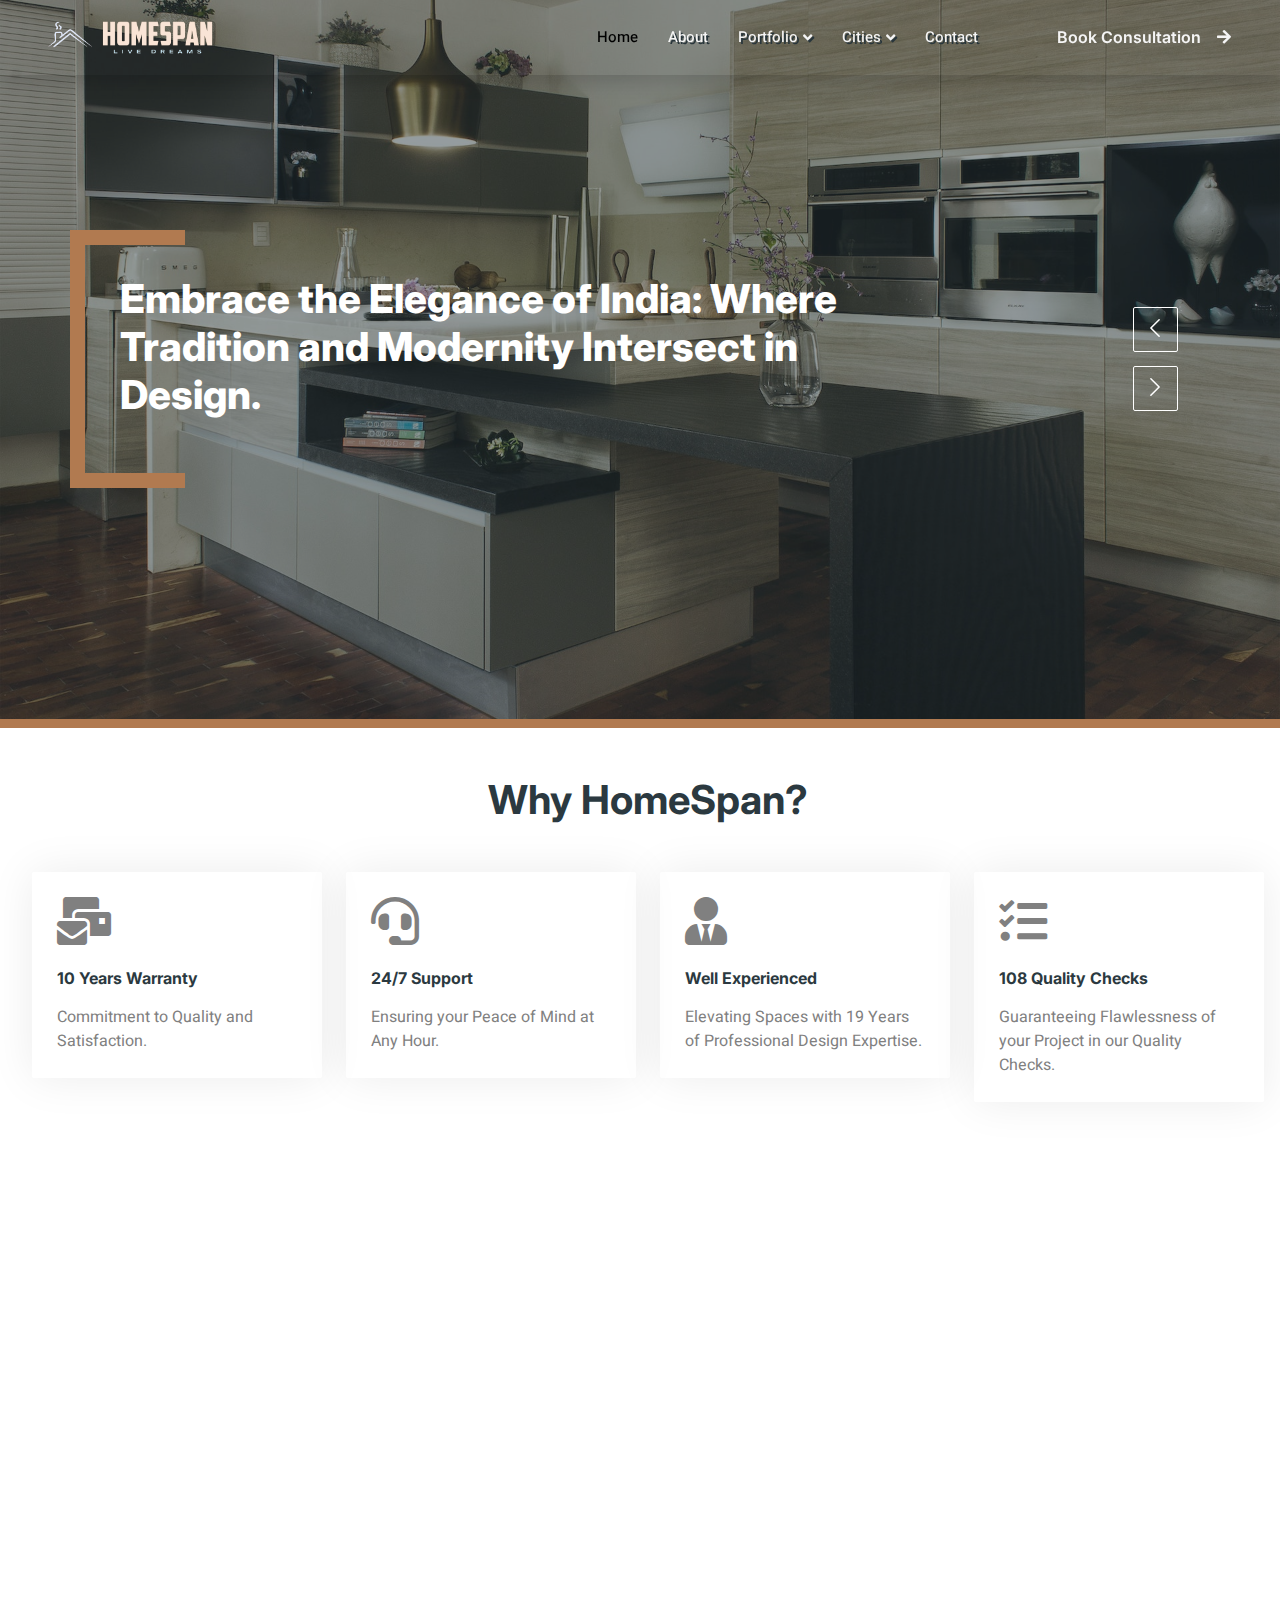
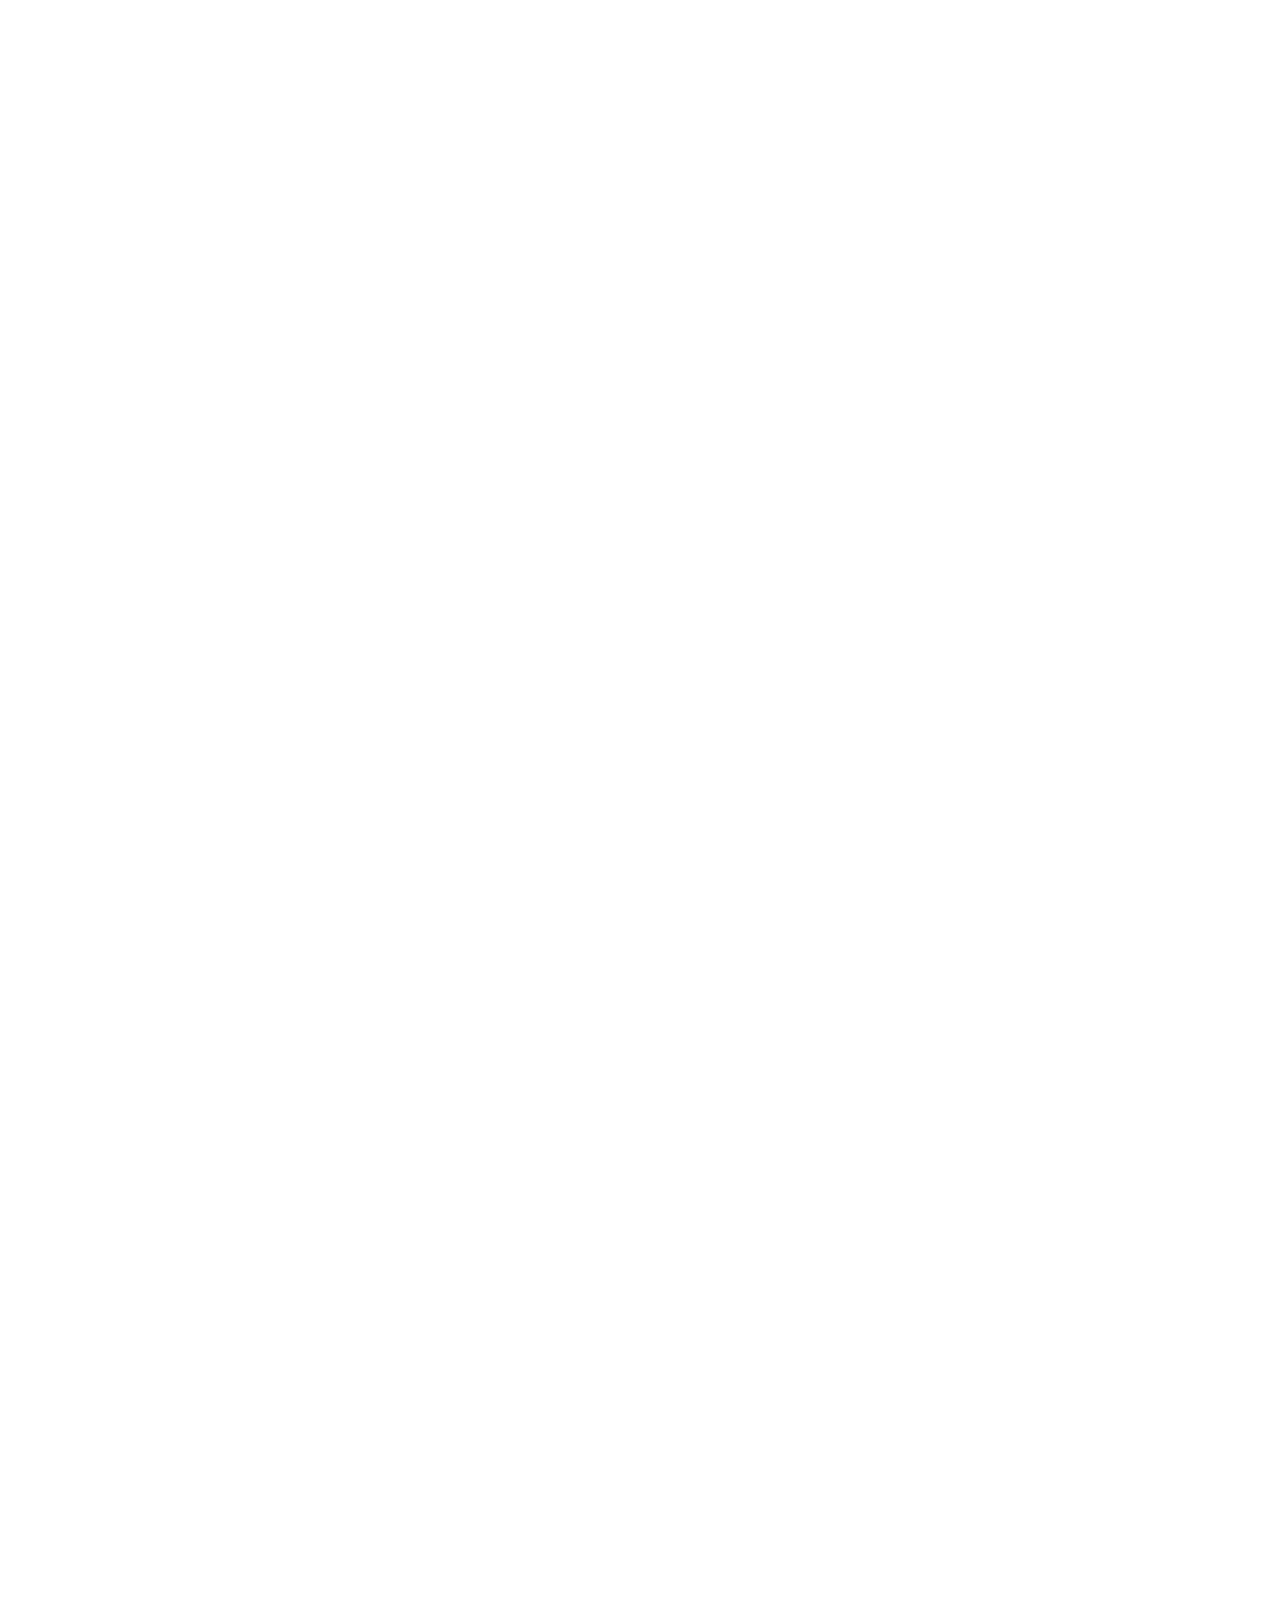
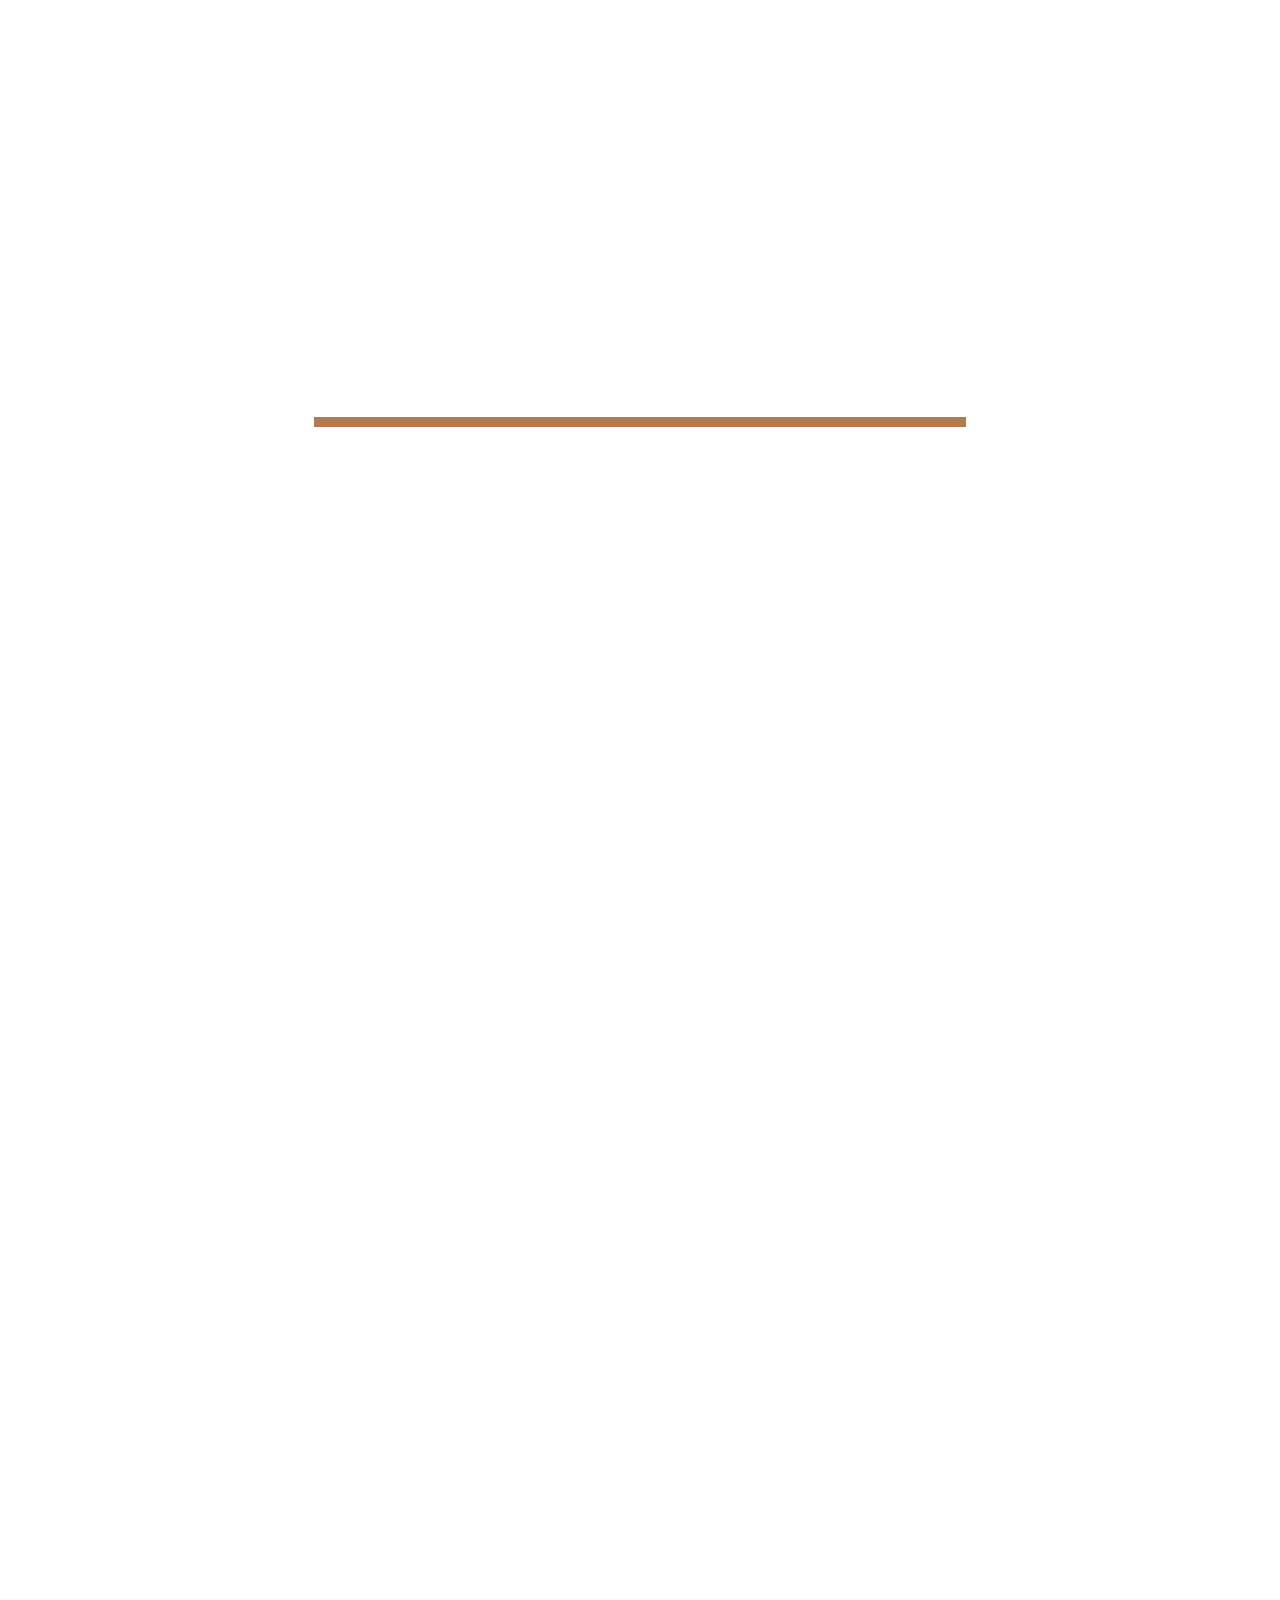
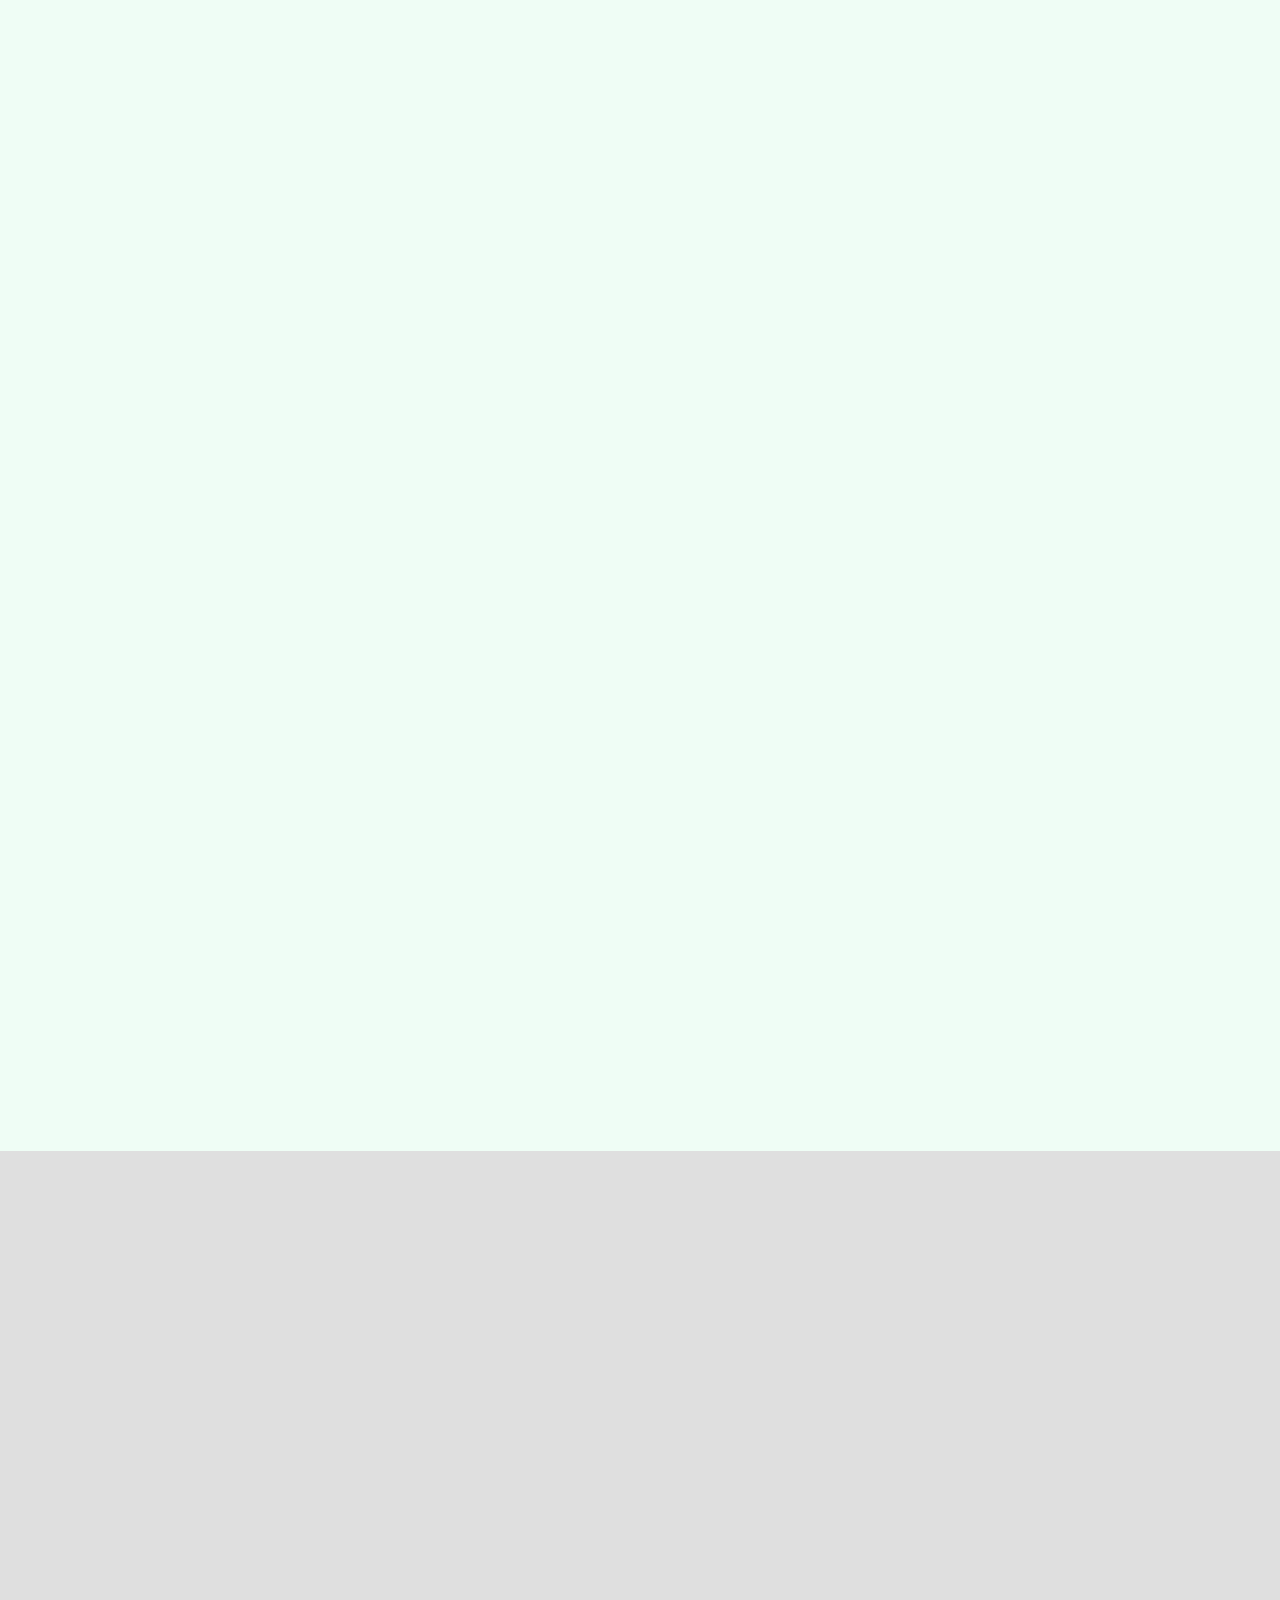
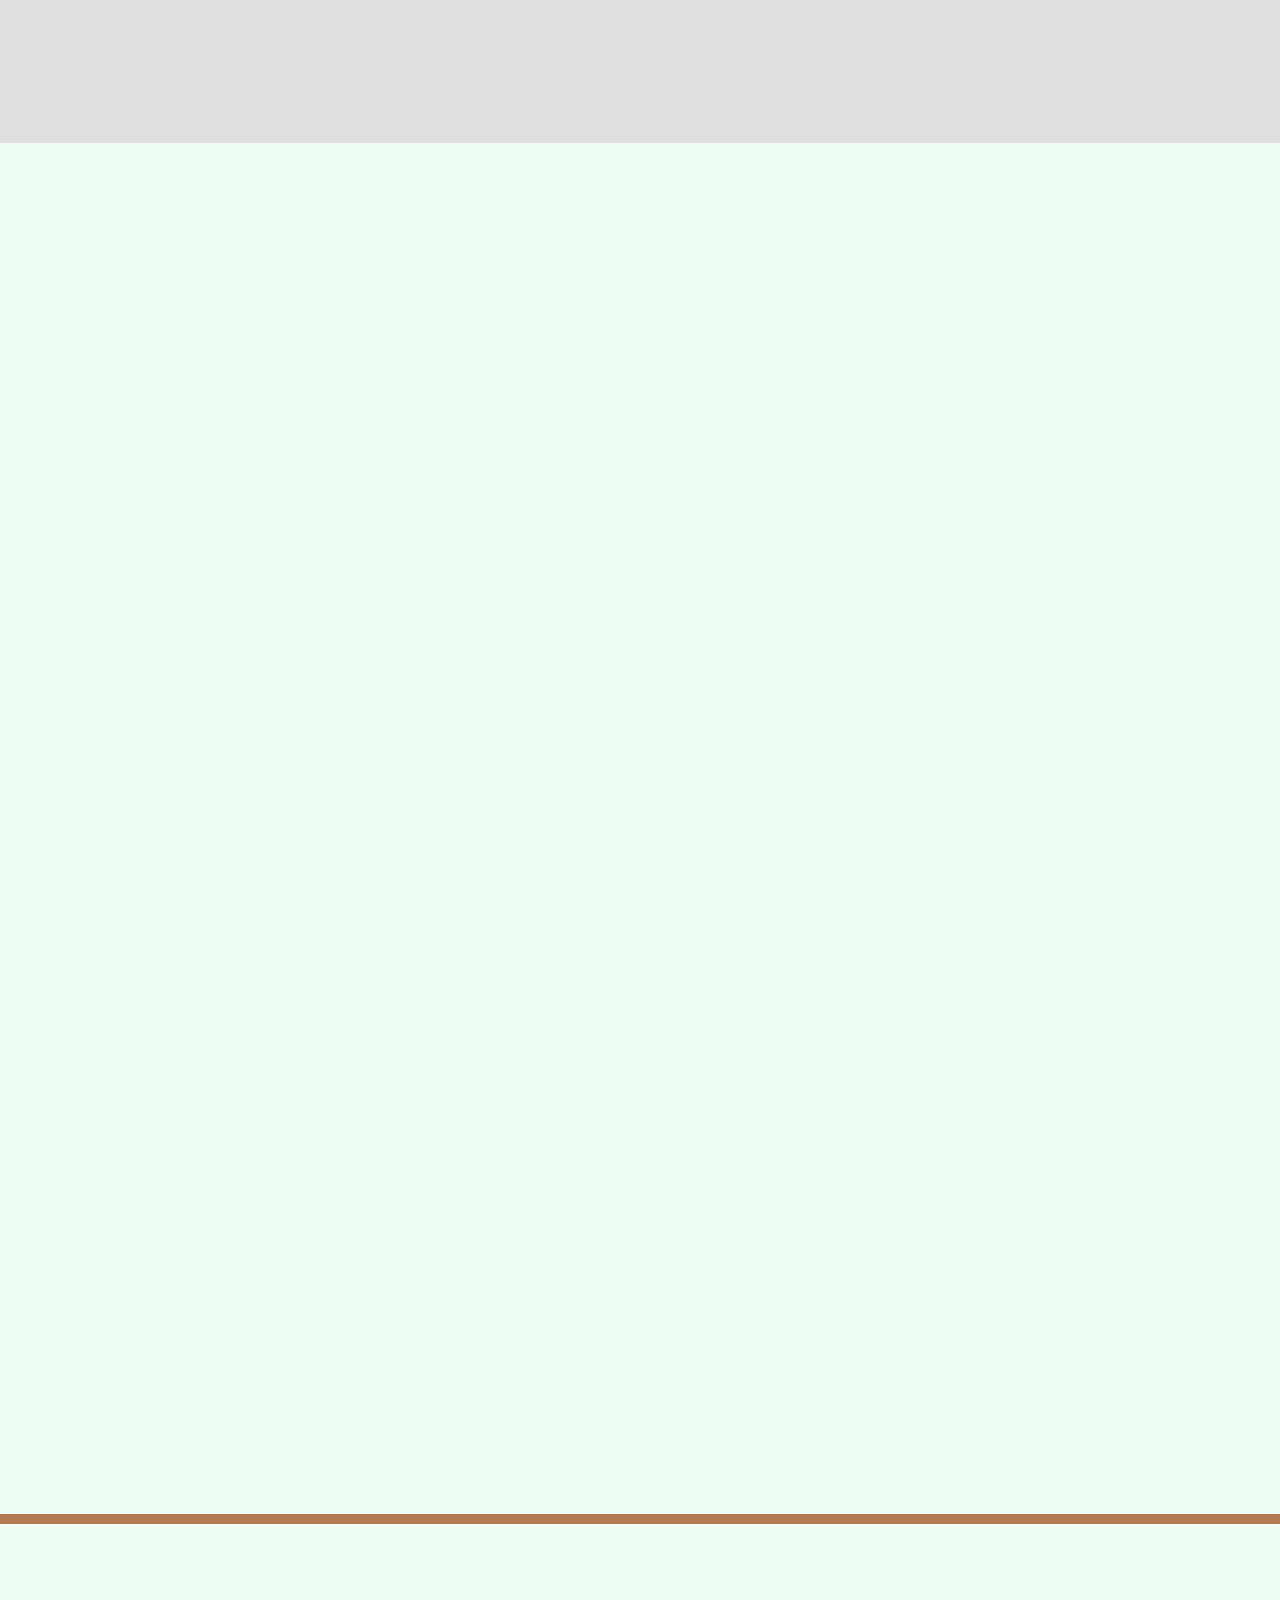
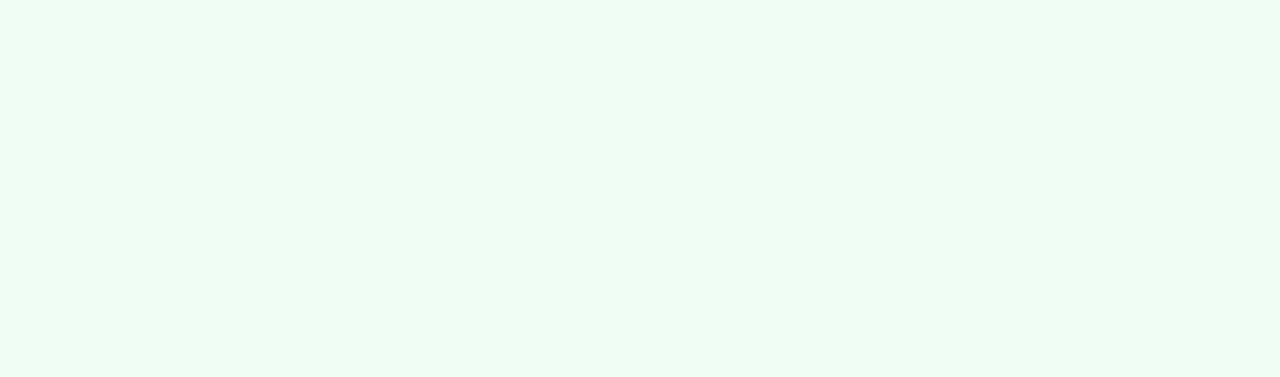
<file: index.html>
<!DOCTYPE html>
<html lang="en">

<head>
    <meta charset="utf-8">
    <title>HomeSpan - Interior Designing</title>
    <meta content="width=device-width, initial-scale=1.0" name="viewport">
    <meta content="" name="keywords">
    <meta content="" name="description">
    <link href="img/HomeSpanLogo.png" rel="icon">
    <link rel="preconnect" href="https://fonts.googleapis.com">
    <link rel="preconnect" href="https://fonts.gstatic.com" crossorigin>
    <link href="https://fonts.googleapis.com/css2?family=Heebo:wght@400;500;600&family=Inter:wght@700;800&display=swap"
        rel="stylesheet">
    <link href="https://cdnjs.cloudflare.com/ajax/libs/font-awesome/5.10.0/css/all.min.css" rel="stylesheet">
    <link href="https://cdn.jsdelivr.net/npm/bootstrap-icons@1.4.1/font/bootstrap-icons.css" rel="stylesheet">
    <link href="lib/animate/animate.min.css" rel="stylesheet">
    <link href="lib/owlcarousel/assets/owl.carousel.min.css" rel="stylesheet">
    <link href="css/bootstrap.min.css" rel="stylesheet">
    <link href="css/style.css" rel="stylesheet">
</head>

<body>
    <div class="container-fluid bg-white p-0">
        <div id="spinner"
            class="show bg-white position-fixed translate-middle w-100 vh-100 top-50 start-50 d-flex align-items-center justify-content-center">
            <div class="spinner-border" style="width: 3rem; height: 3rem; color: #B17A50;" role="status">
                <span class="sr-only">Loading...</span>
            </div>
        </div>

        <nav class="navbar navbar-expand-lg navbar-light shadow sticky-top p-0">
            <a href="index.html" class="navbar-brand d-flex align-items-center text-center py-0 px-4 px-lg-5">
                <img class="navImg" src="img/HomeSpanLogo.png" alt="">
            </a>
            <button type="button" class="navbar-toggler me-4" data-bs-toggle="collapse"
                data-bs-target="#navbarCollapse">
                <span class="navbar-toggler-icon"></span>
            </button>
            <div class="collapse navbar-collapse" id="navbarCollapse">
                <div class="navbar-nav ms-auto p-4 p-lg-0">
                    <a href="index.html" class="nav-item nav-link active">Home</a>
                    <a href="about.html" class="nav-item nav-link">About</a>
                    <div class="nav-item dropdown">
                        <a href="#" class="nav-link dropdown-toggle" data-bs-toggle="dropdown">Portfolio</a>
                        <div class="dropdown-menu rounded-0 m-0">
                            <a href="residential.html" class="dropdown-item">Residential</a>
                            <a href="#" class="dropdown-item">Commercial</a>
                        </div>
                    </div>
                    <div class="nav-item dropdown">
                        <a href="#" class="nav-link dropdown-toggle" data-bs-toggle="dropdown">Cities</a>
                        <div class="dropdown-menu rounded-0 m-0">
                            <a href="#" class="dropdown-item">Ranchi</a>
                            <a href="#" class="dropdown-item">Kolkata</a>
                            <a href="#" class="dropdown-item">Dhanbad</a>
                        </div>
                    </div>
                    <a href="contact.html" class="nav-item nav-link">Contact</a>
                </div>
                <a href="#navHomeForm" class="btn btn-outline-primary rounded-0 py-4 px-lg-5 d-none d-lg-block">Book
                    Consultation<i class="fa fa-arrow-right ms-3"></i></a>
            </div>
        </nav>

        <div class="header_poster container-fluid p-0">
            <div class="owl-carousel header-carousel position-relative">
                <div class="owl-carousel-item position-relative">
                    <img class="img-fluid" src="img/carousel-1.jpg" alt="Logo">
                    <div class="position-absolute top-0 start-0 w-100 h-100 d-flex align-items-center"
                        style="background: rgba(43, 57, 64, .5);">
                        <div class="container">
                            <div class="row justify-content-start">
                                <div class="col-10 col-lg-8">
                                    <h1 class="display-6 text-white animated wow slideInRight mb-4">Embrace the Elegance
                                        of India: Where Tradition and Modernity Intersect in Design.</h1>
                                </div>
                            </div>
                        </div>
                    </div>
                </div>
                <div class="owl-carousel-item position-relative">
                    <img class="img-fluid" src="img/carousel-2.jpg" alt="">
                    <div class="position-absolute top-0 start-0 w-100 h-100 d-flex align-items-center"
                        style="background: rgba(43, 57, 64, .5);">
                        <div class="container">
                            <div class="row justify-content-start">
                                <div class="col-10 col-lg-8">
                                    <h1 class="display-6 text-white animated wow slideInDown mb-4">Elevate Your Home
                                        with Our Signature Interior Designs - Where Comfort Meets Style!</h1>
                                </div>
                            </div>
                        </div>
                    </div>
                </div>
                <div class="owl-carousel-item position-relative">
                    <img class="img-fluid" src="img/carousel-3.jpg" alt="">
                    <div class="position-absolute top-0 start-0 w-100 h-100 d-flex align-items-center"
                        style="background: rgba(43, 57, 64, .5);">
                        <div class="container">
                            <div class="row justify-content-start">
                                <div class="col-10 col-lg-8">
                                    <h1 class="display-6 text-white animated wow slideInDown mb-4">Designing Tomorrow's
                                        Memories: Your Journey to Stunning Interiors Begins Here.</h1>
                                </div>
                            </div>
                        </div>
                    </div>
                </div>
            </div>
        </div>

        <div class="divider-border" style="margin-top: -77px;"></div>

        <div class="container-xxl py-5">
            <div class="container-fluid mx-2">
                <h1 class="text-center mb-5 wow fadeInUp" data-wow-delay="0.25s">Why HomeSpan?</h1>
                <div class="row g-4">
                    <div class="col-lg-3 col-sm-6 wow fadeInUp" data-wow-delay="0.25s">
                        <a class="cat-item rounded p-4" href="">
                            <i class="fa fa-3x fa-mail-bulk mb-4"></i>
                            <h6 class="mb-3">10 Years Warranty</h6>
                            <p class="mb-0">Commitment to Quality and Satisfaction.</p>
                        </a>
                    </div>
                    <div class="col-lg-3 col-sm-6 wow fadeInUp" data-wow-delay="0.3s">
                        <a class="cat-item rounded p-4" href="">
                            <i class="fa fa-3x fa-headset mb-4"></i>
                            <h6 class="mb-3">24/7 Support</h6>
                            <p class="mb-0">Ensuring your Peace of Mind at Any Hour.</p>
                        </a>
                    </div>
                    <div class="col-lg-3 col-sm-6 wow fadeInUp" data-wow-delay="0.5s">
                        <a class="cat-item rounded p-4" href="">
                            <i class="fa fa-3x fa-user-tie mb-4"></i>
                            <h6 class="mb-3">Well Experienced</h6>
                            <p class="mb-0">Elevating Spaces with 19 Years of Professional Design Expertise.</p>
                        </a>
                    </div>
                    <div class="col-lg-3 col-sm-6 wow fadeInUp" data-wow-delay="0.7s">
                        <a class="cat-item rounded p-4" href="">
                            <i class="fa fa-3x fa-tasks mb-4"></i>
                            <h6 class="mb-3">108 Quality Checks</h6>
                            <p class="mb-0">Guaranteeing Flawlessness of your Project in our Quality Checks.</p>
                        </a>
                    </div>
                    <div class="col-lg-3 col-sm-6 wow fadeInUp" data-wow-delay="0.25s">
                        <a class="cat-item rounded p-4" href="">
                            <i class="fa fa-3x fa-chart-line mb-4"></i>
                            <h6 class="mb-3">No hidden costs</h6>
                            <p class="mb-0">Transparency is our Promise, Commitment within your Budget.</p>
                        </a>
                    </div>
                    <div class="col-lg-3 col-sm-6 wow fadeInUp" data-wow-delay="0.3s">
                        <a class="cat-item rounded p-4" href="">
                            <i class="fa fa-3x fa-hands-helping mb-4"></i>
                            <h6 class="mb-3">Trusted Services</h6>
                            <p class="mb-0">Rely on our trusted services to transform your vision into reality.</p>
                        </a>
                    </div>
                    <div class="col-lg-3 col-sm-6 wow fadeInUp" data-wow-delay="0.5s">
                        <a class="cat-item rounded p-4" href="">
                            <i class="fa fa-3x fa-book-reader mb-4"></i>
                            <h6 class="mb-3">Magazines</h6>
                            <p class="mb-0">Stay inspired with our curated selection of magazines.</p>
                        </a>
                    </div>
                    <div class="col-lg-3 col-sm-6 wow fadeInUp" data-wow-delay="0.7s">
                        <a class="cat-item rounded p-4" href="">
                            <i class="fa fa-3x fa-drafting-compass mb-4"></i>
                            <h6 class="mb-3">1000+ Designs</h6>
                            <p class="mb-0">Discover limitless possibilities with our 300+ designs.</p>
                        </a>
                    </div>
                </div>
            </div>
        </div>

        <div class="container-xxl py-5">
            <div class="container">
                <div class="row g-5">
                    <div class="col-lg-6 wow fadeInUp" data-wow-delay="0.5s">
                        <div class="feature-img">
                            <img class="img-fluid" src="img/about-4.jpg" alt="">
                            <img class="img-fluid" src="img/about-1.jpg" alt="">
                        </div>
                    </div>
                    <div class="col-lg-6 wow fadeInUp" data-wow-delay="0.1s">
                        <h1 class="display-5 mb-4">We Help To Get The Designs Of Your <span style="color: #702963;">Dreams</span></h1>
                        <p class="mb-4">Welcome to HomeSpan, where creativity meets functionality in the world of
                            interior design. Our passion lies in crafting captivating spaces that resonate with your
                            lifestyle and aspirations. Explore our portfolio and let's embark on a journey to transform
                            your space into an extraordinary heaven.</p>
                        <div class="row g-4">
                            <div class="col-12">
                                <div class="d-flex align-items-start">
                                    <img class="flex-shrink-0" src="img/icons/icon-2.png" alt="Icon">
                                    <div class="ms-4">
                                        <h3>Design Approach</h3>
                                        <p class="mb-0">Our design approach involves a collaborative and empathetic
                                            process that integrates cutting-edge technology to craft innovative and
                                            user-friendly solutions.</p>
                                    </div>
                                </div>
                            </div>
                            <div class="col-12">
                                <div class="d-flex align-items-start">
                                    <img class="flex-shrink-0" src="img/icons/icon-3.png" alt="Icon">
                                    <div class="ms-4">
                                        <h3>Innovative Solutions</h3>
                                        <p class="mb-0">We develop innovative solutions by leveraging emerging
                                            technologies and novel approaches to address complex challenges with
                                            creativity and efficiency.</p>
                                    </div>
                                </div>
                            </div>
                            <div class="col-12">
                                <div class="d-flex align-items-start">
                                    <img class="flex-shrink-0" src="img/icons/icon-4.png" alt="Icon">
                                    <div class="ms-4">
                                        <h3>Project Management</h3>
                                        <p class="mb-0">Efficient project management of interior designing involves
                                            meticulous planning, timely resource allocation, and seamless coordination
                                            to bring aesthetic visions to life within stipulated budgets and deadlines.
                                        </p>
                                    </div>
                                </div>
                            </div>
                        </div>
                    </div>
                
                </div>
            </div>
            <div id="navHomeForm"></div>
        </div>

        <div class="homeFormContainer wow fadeInUp" data-wow-delay="0.25s">
            <form action="/action_page.php">
                <div class="row g-3 homeForm mt-5 pb-5 wow fadeInUp" data-wow-delay="0.25s">
                    <h2>Book Free Consultation:</h2>
                    <p>I understand you're looking to book a free consultation for interior designing. Submit the form
                        to
                        get details:</p>
                    <div class="col-md-6">
                        <div class="form-floating">
                            <input type="text" class="form-control" id="name" placeholder="Your Name">
                            <label for="name">Your Name</label>
                        </div>
                    </div>
                    <div class="col-md-6">
                        <div class="form-floating">
                            <input type="email" class="form-control" id="email" placeholder="Your Email">
                            <label for="email">Mobile Number</label>
                        </div>
                    </div>
                    <div class="col-md-6">
                        <div class="form-floating">
                            <input type="email" class="form-control" id="email" placeholder="Your Email">
                            <label for="email">Your Email</label>
                        </div>
                    </div>
                    <div class="col-md-6">
                        <div class="form-floating">
                            <select class="form-control form-dropdown" id="cars" name="cars">
                                <option value="volvo">False Ceiling</option>
                                <option value="saab">Modular Kitchen</option>
                                <option value="fiat">Wardrobe</option>
                                <option value="audi">Bedroom</option>
                                <option value="audi">Living Room</option>
                                <option value="audi">Bathroom</option>
                                <option value="audi">Space Saving Furniture</option>
                                <option value="audi">Home Office</option>
                                <option value="audi">Commercial Office</option>
                                <option value="audi">2BHK</option>
                                <option value="audi">3BHK</option>
                                <option value="audi">4BHK</option>
                            </select>
                            <label for="subject">Your Requirement</label>
                            <i class="fa-duotone fa-list-dropdown"></i>
                        </div>
                    </div>
                    <div class="col-12">
                        <div class="form-floating">
                            <textarea class="form-control" placeholder="Leave a message here" id="message"
                                style="height: 150px"></textarea>
                            <label for="message">Message</label>
                        </div>
                    </div>
                    <div class="col-12">
                        <button class="btn btn-primary w-100 py-3" type="submit" value="Submit">Submit</button>
                    </div>
                </div>
            </form>
        </div>

        <div class="container-fluid endToEndContainer mt-5">
            <h1 class="text-center mb-5 wow fadeInUp" data-wow-delay="0.25s">End-to-end Interior Services</h1>
            <div class="solutionIcons">
                <div class="whyHomeSpanIconBox wow fadeInUp" data-wow-delay="0.5s">
                    <a class="service rounded p-4" href="">
                        <img class="flex-shrink-0" src="img/KitchenIconblack.png" alt="Icon">
                        <h6 class="mb-3">Modular Kitchen</h6>
                    </a>
                </div>
                <div class="whyHomeSpanIconBox wow fadeInUp" data-wow-delay="0.7s">
                    <a class="service rounded p-4" href="">
                        <img class="flex-shrink-0" src="img/bedroomIconBlack.png" alt="Icon">
                        <h6 class="mb-3">Bedroom</h6>
                    </a>
                </div>
                <div class="whyHomeSpanIconBox wow fadeInUp" data-wow-delay="0.3s">
                    <a class="service rounded p-4" href="">
                        <img class="flex-shrink-0" src="img/bathroomIconblack.png" alt="Icon">
                        <h6 class="mb-3">Bathroom</h6>
                    </a>
                </div>
                <div class="whyHomeSpanIconBox wow fadeInUp" data-wow-delay="0.5s">
                    <a class="service rounded p-4" href="">
                        <img class="flex-shrink-0" src="img/LivingRoomIconblack.png" alt="Icon">
                        <h6 class="mb-3">Living-Room</h6>
                    </a>
                </div>
                <div class="whyHomeSpanIconBox wow fadeInUp" data-wow-delay="0.7s">
                    <a class="service rounded p-4" href="">
                        <img class="flex-shrink-0" src="img/DinningroomIconBlack.png" alt="Icon">
                        <h6 class="mb-3">Dining-Room</h6>
                    </a>
                </div>
                <div class="whyHomeSpanIconBox wow fadeInUp" data-wow-delay="0.25s">
                    <a class="service rounded p-4" href="">
                        <img class="flex-shrink-0" src="img/FoyerareaIconblack.png" alt="Icon">
                        <h6 class="mb-3">Foyer Area</h6>
                    </a>
                </div>
                <div class="whyHomeSpanIconBox wow fadeInUp" data-wow-delay="0.3s">
                    <a class="service rounded p-4" href="">
                        <img class="flex-shrink-0" src="img/wardrobeIconblack.png" alt="Icon">
                        <h6 class="mb-3">Wardrobe</h6>
                    </a>
                </div>
                <div class="whyHomeSpanIconBox wow fadeInUp" data-wow-delay="0.25s">
                    <a class="service rounded p-4" href="">
                        <img class="flex-shrink-0" src="img/TVunitIconblack.png" alt="Icon">
                        <h6 class="mb-3">TV Unit</h6>
                    </a>
                </div>
                <div class="whyHomeSpanIconBox wow fadeInUp" data-wow-delay="0.3s">
                    <a class="service rounded p-4" href="">
                        <img class="flex-shrink-0" src="img/PaintingIconBlack.png" alt="Icon">
                        <h6 class="mb-3">Painting</h6>
                    </a>
                </div>
                <div class="whyHomeSpanIconBox wow fadeInUp" data-wow-delay="0.5s">
                    <a class="service rounded p-4" href="">
                        <img class="flex-shrink-0" src="img/FalseceilingIconblack.png" alt="Icon">
                        <h6 class="mb-3">False Ceiling</h6>
                    </a>
                </div>
                <div class="whyHomeSpanIconBox wow fadeInUp" data-wow-delay="0.7s">
                    <a class="service rounded p-4" href="">
                        <img class="flex-shrink-0" src="img/LightingIconblack.png" alt="Icon">
                        <h6 class="mb-3">Lighting</h6>
                    </a>
                </div>
                <div class="whyHomeSpanIconBox wow fadeInUp" data-wow-delay="0.7s">
                    <a class="service rounded p-4" href="">
                        <img class="flex-shrink-0" src="img/PlumbingIconBlack.png" alt="Icon">
                        <h6 class="mb-3">Plumbing</h6>
                    </a>
                </div>
                <div class="whyHomeSpanIconBox wow fadeInUp" data-wow-delay="0.7s">
                    <a class="service rounded p-4" href="">
                        <img class="flex-shrink-0" src="img/Tilingblack.png" alt="Icon">
                        <h6 class="mb-3">Tiling</h6>
                    </a>
                </div>
                <div class="whyHomeSpanIconBox wow fadeInUp" data-wow-delay="0.7s">
                    <a class="service rounded p-4" href="">
                        <img class="flex-shrink-0" src="img/customDesignIconblack.png" alt="Icon">
                        <h6 class="mb-3">Custom interior</h6>
                    </a>
                </div>
            </div>
        </div>

        <div class="endToEnd-border mt-5"></div>

        <div class="mt-5">
            <h1 class="text-center mb-5 wow fadeInUp">Transforming Your Space in 4 Simple Steps</h1>
            <div class="esyStepsContainer d-flex wow fadeInUp" data-wow-delay="0.25s">
                <div class="job-item esyStepsBox wow fadeInLeft">
                    <div class="esyStepsImg">
                        <img src="img/step1.jpg">
                    </div>
                    <div class="esyStepInfo">
                        <div class="easyStepHead">
                            <div class="easyStepNo">
                                <h3>01.</h3>
                            </div>
                            <div class="easyStepHeading">
                                <h5>Acknowledging recipient requirements:</h5>
                            </div>
                        </div>
                        <p style="margin-bottom: 0;">Begin with an in-depth conversation to understand the client's
                            goals, preferences, and requirements for the space. Determine the purpose of the room, their
                            lifestyle, and any specific design elements they want to incorporate.</p>
                    </div>
                </div>
                <div class="job-item esyStepsBox wow fadeInRight">
                    <div class="esyStepsImg">
                        <img src="img/step2.jpg">
                    </div>
                    <div class="esyStepInfo">
                        <div class="easyStepHead">
                            <div class="easyStepNo">
                                <h3>02.</h3>
                            </div>
                            <div class="easyStepHeading">
                                <h5>Conceptualization and Design Proposal:</h5>
                            </div>
                        </div>
                        <p>Based on the client's input, create a preliminary design proposal. Present mood boards,
                            sketches, and initial design concepts that capture the envisioned transformation. Ensuring
                            client's preferences and the functionality of the space.</p>
                    </div>
                </div>
                <div class="job-item esyStepsBox wow fadeInLeft">
                    <div class="esyStepsImg">
                        <img src="img/step3.jpg" s>
                    </div>
                    <div class="esyStepInfo">
                        <div class="easyStepHead">
                            <div class="easyStepNo">
                                <h3>03.</h3>
                            </div>
                            <div class="easyStepHeading">
                                <h5>Detailed and cost-effective planning:</h5>
                            </div>
                        </div>
                        <p>Cost optimization and planning in interior designing involve strategically allocating
                            resources and creating detailed project blueprints to ensure the efficient and
                            budget-conscious realization of design visions while maintaining high-quality outcomes.</p>
                    </div>
                </div>
                <div class="job-item esyStepsBox wow fadeInRight">
                    <div class="esyStepsImg">
                        <img src="img/step4.jpg">
                    </div>
                    <div class="esyStepInfo">
                        <div class="easyStepHead">
                            <div class="easyStepNo">
                                <h3>04.</h3>
                            </div>
                            <div class="easyStepHeading">
                                <h5>Quality Assurance and Project Handover:</h5>
                            </div>
                        </div>
                        <p>Pay attention to details that elevate the space's aesthetics and functionality. Add finishing
                            touches such as decor, lighting, and textiles. Conduct a final walkthrough to ensure the
                            design aligns with the vision, then deliver the transformed space.</p>
                    </div>
                </div>
            </div>
        </div>
    </div>
    </div>

    <div class="container-xxxl py-5">
        <div class="container">
            <h1 class="text-center mb-5 wow fadeInUp" data-wow-delay="0.25s">Design Pricing/Gallary</h1>
            <div class="wow fadeInUp pricing-banner-container">
                <div class="pricing-banner wow fadeInLeft" data-wow-delay="0.25s">
                    <img class="img-fluid roundImg" src="img/Gall1.jpg" alt="" style="width: 400px; height: 470px;">
                    <span class="text-truncate me-3 z-index-10 priceTagUp wow fadeInLeft"
                        data-wow-delay="0.25s">2-BHK</span>
                    <span class="text-truncate me-0 priceTagDown"><i class="far fa-money-bill-alt me-2"></i>Starting
                        Price ₹6L+</span>
                </div>
                <div class="pricing-banner wow fadeInUp" data-wow-delay="0.25s">
                    <img class="img-fluid roundImg wow fadeInUp" data-wow-delay="0.25s" src="img/Gall2.jpg" alt=""
                        style="width: 400px; height: 470px;">
                    <span class="text-truncate me-3 z-index-10 priceTagUp">3-BHK</span>
                    <span class="text-truncate me-0 priceTagDown"><i class="far fa-money-bill-alt me-2"></i>Starting
                        Price ₹8.5L+</span>
                </div>
                <div class="pricing-banner wow fadeInRight" data-wow-delay="0.25s">
                    <img class="img-fluid roundImg" src="img/Gall3.jpg" alt="" style="width: 400px; height: 470px;">
                    <span class="text-truncate me-3 z-index-10 priceTagUp">4-BHK</span>
                    <span class="text-truncate me-0 priceTagDown"><i class="far fa-money-bill-alt me-2"></i>Starting
                        Price ₹12L+</span>
                </div>
            </div>
        </div>
    </div>
    </div>

    <div class="container-fluid" style="background-color: rgb(223, 223, 223);">
        <div class="container">
            <div class="row wow fadeIn" data-wow-delay="0.3s">
                <div class="col-md-7 py-5 pr-md-5">
                    <h6 class="text-primary font-weight-normal text-uppercase mb-3 pt-5 fadeInLeft wow"
                        data-wow-delay="0.3s">Testimonial</h6>
                    <h1 class="mb-4 section-title fadeInLeft wow" data-wow-delay="0.3s">What Our Clients Say</h1>
                    <div class="owl-carousel testimonial-carousel position-relative pb-5 mb-md-5 fadeInUp wow"
                        data-wow-delay="0.3s">
                        <div class="d-flex flex-column">
                            <div class="d-flex align-items-center mb-3">
                                <img class="img-fluid rounded-circle" src="img/testimonial-1.jpg"
                                    style="width: 60px; height: 60px;" alt="">
                                <div class="ml-3">
                                    <h5>Mr. Rahul</h5>
                                    <i>Businessman</i>
                                </div>
                            </div>
                            <p><span style="font-weight:900; font-size: 22px;">Transformed My Space!"</span>🌟⭐⭐⭐⭐⭐ <br>
                                I had the pleasure of working with your team to redesign my living room, and the results
                                were beyond my expectations. The way you incorporated my vision into a stunning reality
                                is commendable. Every detail was carefully considered, and the final outcome speaks
                                volumes about your creativity and expertise. Thank you for turning my house into a home!
                            </p>
                        </div>
                        <div class="d-flex flex-column">
                            <div class="d-flex align-items-center mb-3">
                                <img class="img-fluid rounded-circle" src="img/testimonial-2.jpg"
                                    style="width: 60px; height: 60px;" alt="">
                                <div class="ml-3">
                                    <h5>Mr. Harish</h5>
                                    <i>Doctor</i>
                                </div>
                            </div>
                            <p><span style="font-weight:900; font-size: 22px;">Effortless Process, Outstanding
                                    Results"</span>✨⭐⭐⭐⭐⭐ <br>
                                Working with you was an absolute delight. Your ability to grasp my preferences and
                                translate them into a design that resonated with me was impressive. The entire process
                                was smooth, and your attention to detail is truly commendable. The end result is a space
                                that reflects my personality perfectly. Thank you for making the entire experience so
                                enjoyable!</p>
                        </div>
                        <div class="d-flex flex-column">
                            <div class="d-flex align-items-center mb-3">
                                <img class="img-fluid rounded-circle" src="img/testimonial-1.jpg"
                                    style="width: 60px; height: 60px;" alt="">
                                <div class="ml-3">
                                    <h5>Mr. Wahid</h5>
                                    <i>IT agency</i>
                                </div>
                            </div>
                            <p><span style="font-weight:900; font-size: 22px;">Aesthetic Mastery"</span>🎨⭐⭐⭐⭐⭐ <br>
                                Your designs have an incredible aesthetic appeal that's hard to put into words. The way
                                you curated each element in my room shows your deep understanding of design principles.
                                The balance between comfort and style is truly remarkable. It's evident that you're not
                                just designing spaces; you're crafting experiences. Kudos to your team!</p>
                        </div>
                        <div class="d-flex flex-column">
                            <div class="d-flex align-items-center mb-3">
                                <img class="img-fluid rounded-circle" src="img/testimonial-2.jpg"
                                    style="width: 60px; height: 60px;" alt="">
                                <div class="ml-3">
                                    <h5>Mr. Imran</h5>
                                    <i>IT consultancy</i>
                                </div>
                            </div>
                            <p><span style="font-weight:900; font-size: 22px;">Spectacular Vision Brought to
                                    Life"</span> 🌈⭐⭐⭐⭐⭐ <br>
                                I had a vague idea of how I wanted my bedroom to look, but your team turned that vague
                                idea into a spectacular reality. The way you played with colors and patterns has given
                                my room a unique charm that I couldn't have imagined. You've truly brought my vision to
                                life, and I'm incredibly grateful for your expertise.</p>
                        </div>
                    </div>
                </div>
                <div class="col-md-5">
                    <div class="d-flex flex-column align-items-center justify-content-center h-100 overflow-hidden">
                        <img class="h-100 fadeInDown wow" data-wow-delay="0.3s" src="img/testimonial.jpg" alt="">
                    </div>
                </div>
            </div>
        </div>
    </div>

    <div class="container-fluid bg-light pt-5 fadeInUp wow" data-wow-delay="0.3s">
        <div class="container py-5">
            <div class="row justify-content-center">
                <div class="col-lg-6 col-md-8 col text-center mb-4">
                    <h6 class="text-primary font-weight-normal text-uppercase mb-3 fadeInLeft wow"
                        data-wow-delay="0.3s">Our Blog</h6>
                    <h1 class="mb-4 fadeInRight wow" data-wow-delay="0.3s">Read The Latest News & Articles From Our Blog
                    </h1>
                </div>
            </div>
            <div class="row pb-3">
                <div class="col-md-4 mb-4">
                    <div class="card border-2 mb-2 fadeInUp wow" style="border-color: #702963;" data-wow-delay="0.3s">
                        <img class="card-img-top" src="img/blog-1.jpg" alt="">
                        <div class="card-body bg-white p-4">
                            <div class="d-flex align-items-center mb-3">
                                <h5 class="m-0 ml-3 text-truncate">Emerging Trends in Interior Design:</h5>
                            </div>
                            <p><mark style="color: white;">What to Expect in 2023</mark></p>
                            <p>Discover the hottest design trends that are shaping interiors this year, from color
                                palettes to materials and furniture choices.</p>
                        </div>
                    </div>
                </div>
                <div class="col-md-4 mb-4">
                    <div class="card border-2 mb-2 fadeInUp wow" style="border-color: #702963; box-shadow: rgba(0, 0, 0, 0.25) 0px 54px 55px, rgba(0, 0, 0, 0.12) 0px -12px 30px, rgba(0, 0, 0, 0.12) 0px 4px 6px, rgba(0, 0, 0, 0.17) 0px 12px 13px, rgba(0, 0, 0, 0.09) 0px -3px 5px;" data-wow-delay="0.5s">
                        <img class="card-img-top" src="img/blog-2.jpg" alt="">
                        <div class="card-body bg-white p-4">
                            <div class="d-flex align-items-center mb-3">
                                <h5 class="m-0 ml-3 text-truncate">The Art of Mixing Patterns:</h5>
                            </div>
                            <p><mark style="color: white;">A Guide to Pattern Play in Interiors</mark></p>
                            <p>
                                Learn the art of combining various patterns in interior design to create visually
                                captivating and harmonious spaces.</p>
                        </div>
                    </div>
                </div>
                <div class="col-md-4 mb-4">
                    <div class="card border-0 mb-2 fadeInUp wow" style="border-color: #702963; box-shadow: rgba(17, 12, 46, 0.15) 0px 48px 100px 0px;" data-wow-delay="0.7s">
                        <img class="card-img-top" src="img/blog-3.jpg" alt="">
                        <div class="card-body bg-white p-4">
                            <div class="d-flex align-items-center mb-3">
                                <h5 class="m-0 ml-3 text-truncate">Elevating Minimalism:</h5>
                            </div>
                            <p>
                                <mark style="color: white;">Designing Spaces with Less-is-More Approach</mark>
                            </p>
                            <p>Explore
                                the philosophy behind minimalist
                                design and how to achieve a sense of tranquility
                                and elegance through simplicity.</p>
                        </div>
                    </div>
                </div>
            </div>
        </div>
    </div>

    <div class="container-fluid">
        <div class="container"
            style="width: 95%; align-self: center; display: flex; flex-direction: column; background-color:#effdf5; border-radius: 10px; padding: 30px;">
            <h1 class="text-center mb-5 wow fadeInUp" data-wow-delay="0.25s">FAQs about home in your city</h1>
            <div class="accordion accordion-flush faq-container" id="accordionFlushExample"
                style="background-color: #effdf5;">
                <div class="accordion-item wow fadeInLeft" data-wow-delay="0.25s">
                    <h2 class="accordion-header" id="flush-headingOne">
                        <button class="accordion-button collapsed" type="button" data-bs-toggle="collapse"
                            data-bs-target="#flush-collapseOne" aria-expanded="false" aria-controls="flush-collapseOne">
                            1. What are the reasons for considering the services of an interior designer?
                        </button>
                    </h2>
                    <div id="flush-collapseOne" class="accordion-collapse collapse" aria-labelledby="flush-headingOne"
                        data-bs-parent="#accordionFlushExample">
                        <div class="accordion-body">Think of an interior designer like a film director overseeing every
                            intricate aspect from beginning to the final outcome. Much like guiding a film from
                            pre-production to the final edit, their unique perspective profoundly shapes the end result.
                            In a similar vein, interior designers are experts adept at comprehending your preferences
                            and style to manifest your ideal living space. They aid you in acquiring tailor-made pieces
                            that seamlessly align with your exquisite vision. Managing everything from raw materials to
                            the final crafted products is their forte!
                            <br>
                            For a conversation with the leading interior designers in India, you have two options: pay a
                            visit to a Livspace Experience Centre in your vicinity or complete the provided lead form.
                            Additionally, you can peruse through our collection of interior design images for bedrooms,
                            living rooms, and kitchens on our website, igniting your creative inspiration.
                        </div>
                    </div>
                </div>
                <div class="accordion-item wow fadeInRight" data-wow-delay="0.25s">
                    <h2 class="accordion-header" id="flush-headingTwo">
                        <button class="accordion-button collapsed" type="button" data-bs-toggle="collapse"
                            data-bs-target="#flush-collapseTwo" aria-expanded="false" aria-controls="flush-collapseTwo">
                            2. What makes HomeSpan the ideal choice for your home interior design needs?
                        </button>
                    </h2>
                    <div id="flush-collapseTwo" class="accordion-collapse collapse" aria-labelledby="flush-headingTwo"
                        data-bs-parent="#accordionFlushExample">
                        <div class="accordion-body">HomeSpan is the ultimate collaborator that can craft your home
                            interiors exactly to your preferences! Our team of design specialists tailors designs to
                            match your requirements, attentively considering your concepts while offering valuable
                            suggestions. At HomeSpan, we seamlessly integrate cutting-edge technology into our modular
                            solutions, ensuring impeccable interiors and expediting the transformation of your dream
                            home into reality. Schedule your consultation today with HomeSpan, India's Most Reliable
                            Home Interiors Brand, and engage in a discussion with our designers about your project.
                        </div>
                    </div>
                </div>
                <div class="accordion-item wow fadeInLeft" data-wow-delay="0.25s">
                    <h2 class="accordion-header" id="flush-headingThree">
                        <button class="accordion-button collapsed" type="button" data-bs-toggle="collapse"
                            data-bs-target="#flush-collapseThree" aria-expanded="false"
                            aria-controls="flush-collapseThree">
                            3. What are the services that are included in home interior design?
                        </button>
                    </h2>
                    <div id="flush-collapseThree" class="accordion-collapse collapse"
                        aria-labelledby="flush-headingThree" data-bs-parent="#accordionFlushExample">
                        <div class="accordion-body">HomeSpan is a one-stop shop for finding the top interior designers
                            who can assist you in designing the home of your dreams. We are an interior design company
                            that takes care of the design, delivery, and installation of interiors for various spaces.
                            Moreover, when you book home interiors with us, We offer end-to-end services that include
                            modular interiors, installation of false ceilings, civil work, painting, electrical work,
                            and plumbing services, flooring and tiling. Whether you want to design your new space or
                            renew the existing space, we take care of you.<br>
                            Start your home interior journey with HomeSpan by browsing the latest kitchen, living room,
                            and bedroom interior designs for inspiration.
                        </div>
                    </div>
                </div>
                <div class="accordion-item wow fadeInRight" data-wow-delay="0.25s">
                    <h2 class="accordion-header" id="flush-headingFour">
                        <button class="accordion-button collapsed" type="button" data-bs-toggle="collapse"
                            data-bs-target="#flush-collapseFour" aria-expanded="false"
                            aria-controls="flush-collapseFour">
                            4. What is the price range for home interiors?
                        </button>
                    </h2>
                    <div id="flush-collapseFour" class="accordion-collapse collapse" aria-labelledby="flush-headingFour"
                        data-bs-parent="#accordionFlushExample">
                        <div class="accordion-body">The price range for home interior design in India can vary widely
                            based on several factors, including the size of the home, the scope of the project, the
                            location, the materials used, and the level of customization desired. On average, for a
                            standard 2BHK (two-bedroom, hall, and kitchen) apartment, the cost can range from ₹5 lakhs
                            to ₹20 lakhs or more. Larger homes with more rooms and intricate designs can go beyond this
                            range.
                            <br>
                            It's important to note that these figures are just estimates and can vary significantly
                            based on your specific requirements and the interior design firm you choose. It's
                            recommended to get personalized quotes from reputable interior designers or firms to get a
                            more accurate understanding of the costs involved for your particular project.
                        </div>
                    </div>
                </div>
                <div class="accordion-item wow fadeInLeft" data-wow-delay="0.25s">
                    <h2 class="accordion-header" id="flush-headingFive">
                        <button class="accordion-button collapsed" type="button" data-bs-toggle="collapse"
                            data-bs-target="#flush-collapseFive" aria-expanded="false"
                            aria-controls="flush-collapseFive">
                            5. What are the deadlines for the completion of my project?
                        </button>
                    </h2>
                    <div id="flush-collapseFive" class="accordion-collapse collapse" aria-labelledby="flush-headingFive"
                        data-bs-parent="#accordionFlushExample">
                        <div class="accordion-body">We uphold our commitment to a 45-day Move-in Guarantee, ensuring
                            that all modular solutions are installed, allowing you to move into your new home within
                            this designated timeframe. For comprehensive home interiors, we allocate 90 days to finalize
                            your interior design project.
                            <br>
                            Nonetheless, the timeline for completion might differ across projects. Aspects like material
                            availability, client input, design endorsements, site preparedness, and more, all contribute
                            to the timeline's determination. It's important to bear in mind that certain terms and
                            conditions could pertain to both the guarantee and the project's timelines.
                        </div>
                    </div>
                </div>
                <div class="accordion-item wow fadeInRight" data-wow-delay="0.25s">
                    <h2 class="accordion-header" id="flush-headingSix">
                        <button class="accordion-button collapsed" type="button" data-bs-toggle="collapse"
                            data-bs-target="#flush-collapseSix" aria-expanded="false" aria-controls="flush-collapseSix">
                            6. What interior design styles are currently in vogue?
                        </button>
                    </h2>
                    <div id="flush-collapseSix" class="accordion-collapse collapse" aria-labelledby="flush-headingSix"
                        data-bs-parent="#accordionFlushExample">
                        <div class="accordion-body">Several interior design styles were popular. However, please note
                            that design trends can evolve quickly, so there might be new trends that have emerged since
                            then. Here are some interior design styles that were popular around that time:
                            <br>
                            1. <span style="font-weight: 900; text-transform: uppercase;">Scandinavian </span>: This
                            style emphasizes minimalism, functionality, and natural elements. It often features light
                            colors, clean lines, and a focus on practical furniture and accessories.
                            <br>
                            2. <span style="font-weight: 900; text-transform: uppercase;">Industrial </span>: Industrial
                            design incorporates elements of warehouses and factories.
                            Exposed brick walls, metal accents, and a mix of raw materials like wood and steel are
                            common in this style.
                            <br>
                            3. <span style="font-weight: 900; text-transform: uppercase;">Modern Farmhouse </span>: This
                            style combines modern and rustic elements, featuring a cozy
                            and inviting atmosphere. It often includes shiplap walls, vintage decor, and neutral color
                            palettes.
                            <br>
                            4. <span style="font-weight: 900; text-transform: uppercase;">Mid-Century Modern </span>:
                            Inspired by designs from the mid-20th century, this style
                            features clean lines, organic shapes, and a mix of both traditional and futuristic elements.
                            <br>
                            5. <span style="font-weight: 900; text-transform: uppercase;">Bohemian </span>: Bohemian, or
                            boho, design is characterized by its eclectic and
                            free-spirited nature. It often includes vibrant colors, patterns, and a mix of global
                            influences.
                            <br>
                            6. <span style="font-weight: 900; text-transform: uppercase;">Coastal </span>: Coastal
                            design brings the relaxed vibe of the beach into the home with light
                            and airy color palettes, natural textures, and nautical elements.
                            <br>
                            7. <span style="font-weight: 900; text-transform: uppercase;">Minimalist </span>: Minimalism
                            focuses on simplicity and decluttering. It often includes
                            neutral colors, simple furniture, and a "less is more" approach to decor.
                            <br>
                            8. <span style="font-weight: 900; text-transform: uppercase;">Art Deco </span>: This
                            glamorous and luxurious style originated in the 1920s and features
                            bold geometric patterns, rich colors, and a sense of opulence.
                            <br>
                            9. <span style="font-weight: 900; text-transform: uppercase;">Eclectic </span>: Eclectic
                            design involves mixing various styles, time periods, and cultural
                            influences. It's a way to showcase your personality and interests through decor.
                            <br>
                            10. <span style="font-weight: 900; text-transform: uppercase;">Transitional </span>: A blend
                            of traditional and contemporary elements, transitional design
                            offers a balance between classic and modern aesthetics, often incorporating neutral colors
                            and clean lines.
                            <br>
                            11. <span style="font-weight: 900; text-transform: uppercase;">Japandi </span>: This is a
                            fusion of Japanese and Scandinavian design, combining the
                            minimalism of Scandinavian style with the warmth and nature-inspired aspects of Japanese
                            design.
                            <br>
                            12. <span style="font-weight: 900; text-transform: uppercase;">Wabi-Sabi </span>: Rooted in
                            Japanese philosophy, wabi-sabi embraces imperfections,
                            simplicity, and the beauty of natural materials. It values authenticity and a sense of
                            timelessness.
                            <br>
                            Please keep in mind that design trends can vary by region, and new styles may have emerged
                            since my last update. It's a good idea to explore current interior design magazines,
                            websites, and social media platforms to get the most up-to-date information on popular
                            styles.
                        </div>
                    </div>
                </div>
            </div>
        </div>
    </div>
    </div>
    <!-- FAQs start-->

    <!-- Footer Start -->
    <div class="divider-border mt-5"></div>
    <div class="container-fluid bg-dark text-white-50 footer pt-5 wow fadeIn" data-wow-delay="0.25s">
        <div class="container py-5">
            <div class="row g-5">
                <div class="col-lg-3 col-md-6">
                    <h5 class="text-white mb-4">Company</h5>
                    <a class="btn btn-link text-white-50" href="about.html">About Us</a>
                    <a class="btn btn-link text-white-50" href="contact.html">Contact Us</a>
                    <a class="btn btn-link text-white-50" href="">Our Services</a>
                    <a class="btn btn-link text-white-50" href="">Privacy Policy</a>
                    <a class="btn btn-link text-white-50" href="">Terms & Condition</a>
                </div>
                <div class="col-lg-3 col-md-6">
                    <h5 class="text-white mb-4">Quick Links</h5>
                    <a class="btn btn-link text-white-50" href="">Modular Kitchen</a>
                    <a class="btn btn-link text-white-50" href="">Bedroom</a>
                    <a class="btn btn-link text-white-50" href="">Bathroom</a>
                    <a class="btn btn-link text-white-50" href="">Wardrobe</a>
                    <a class="btn btn-link text-white-50" href="">False Ceiling</a>
                </div>
                <div class="col-lg-3 col-md-6">
                    <h5 class="text-white mb-4">Contact</h5>
                    <p class="mb-2"><i class="fa fa-map-marker-alt me-3"></i>Kantatoli Chowk, Near Mangal Tower, Ranchi,
                        Jharkhand Pin-834001</p>
                    <p class="mb-2"><i class="fa fa-phone-alt me-3"></i>+91 7739 555 366</p>
                    <p class="mb-2"><i class="fa fa-envelope me-3"></i>homespan.india@gmail.com</p>
                    <div class="d-flex pt-2">
                        <a class="btn btn-outline-light btn-social" href=""><i class="fab fa-twitter"></i></a>
                        <a class="btn btn-outline-light btn-social" href=""><i class="fab fa-facebook-f"></i></a>
                        <a class="btn btn-outline-light btn-social" href=""><i class="fab fa-youtube"></i></a>
                        <a class="btn btn-outline-light btn-social" href=""><i class="fab fa-linkedin-in"></i></a>
                    </div>
                </div>
                <div class="col-lg-3 col-md-6">
                    <h5 class="text-white mb-4">Newsletter</h5>
                    <p>Summarize and share the most interesting and relevant articles, blog posts, or news stories from
                        your industry.</p>
                    <div class="position-relative mx-auto" style="max-width: 400px;">
                        <input class="form-control bg-transparent w-100 py-3 ps-4 pe-5" type="text"
                            placeholder="Your email">
                        <button type="button"
                            class="btn btn-primary py-2 position-absolute top-0 end-0 mt-2 me-2">Send</button>
                    </div>
                </div>
            </div>
        </div>
        <div class="container">
            <div class="copyright">
                <div class="row">
                    <div class="col-md-6 text-center text-md-start mb-3 mb-md-0">
                        &copy; <a class="border-bottom" href="#">HomeSpan</a>, All Right Reserved.
                        Designed By <a class="border-bottom" href="https://webdite.netlify.app/">MW</a>
                    </div>
                    <div class="col-md-6 text-center text-md-end">
                        <div class="footer-menu">
                            <a href="">Home</a>
                            <a href="">Cookies</a>
                            <a href="">Help</a>
                            <a href="">FQAs</a>
                        </div>
                    </div>
                </div>
            </div>
        </div>
    </div>
    <!-- Footer End -->

    <!-- Back to Top -->

    <!-- JavaScript Libraries -->
    <script src="https://code.jquery.com/jquery-3.4.1.min.js"></script>
    <script src="https://cdn.jsdelivr.net/npm/bootstrap@5.0.0/dist/js/bootstrap.bundle.min.js"></script>
    <script src="lib/wow/wow.min.js"></script>
    <script src="lib/easing/easing.min.js"></script>
    <script src="lib/waypoints/waypoints.min.js"></script>
    <script src="lib/owlcarousel/owl.carousel.min.js"></script>

    <!-- Template Javascript -->
    <script src="js/main.js"></script>
</body>

</html>
</file>
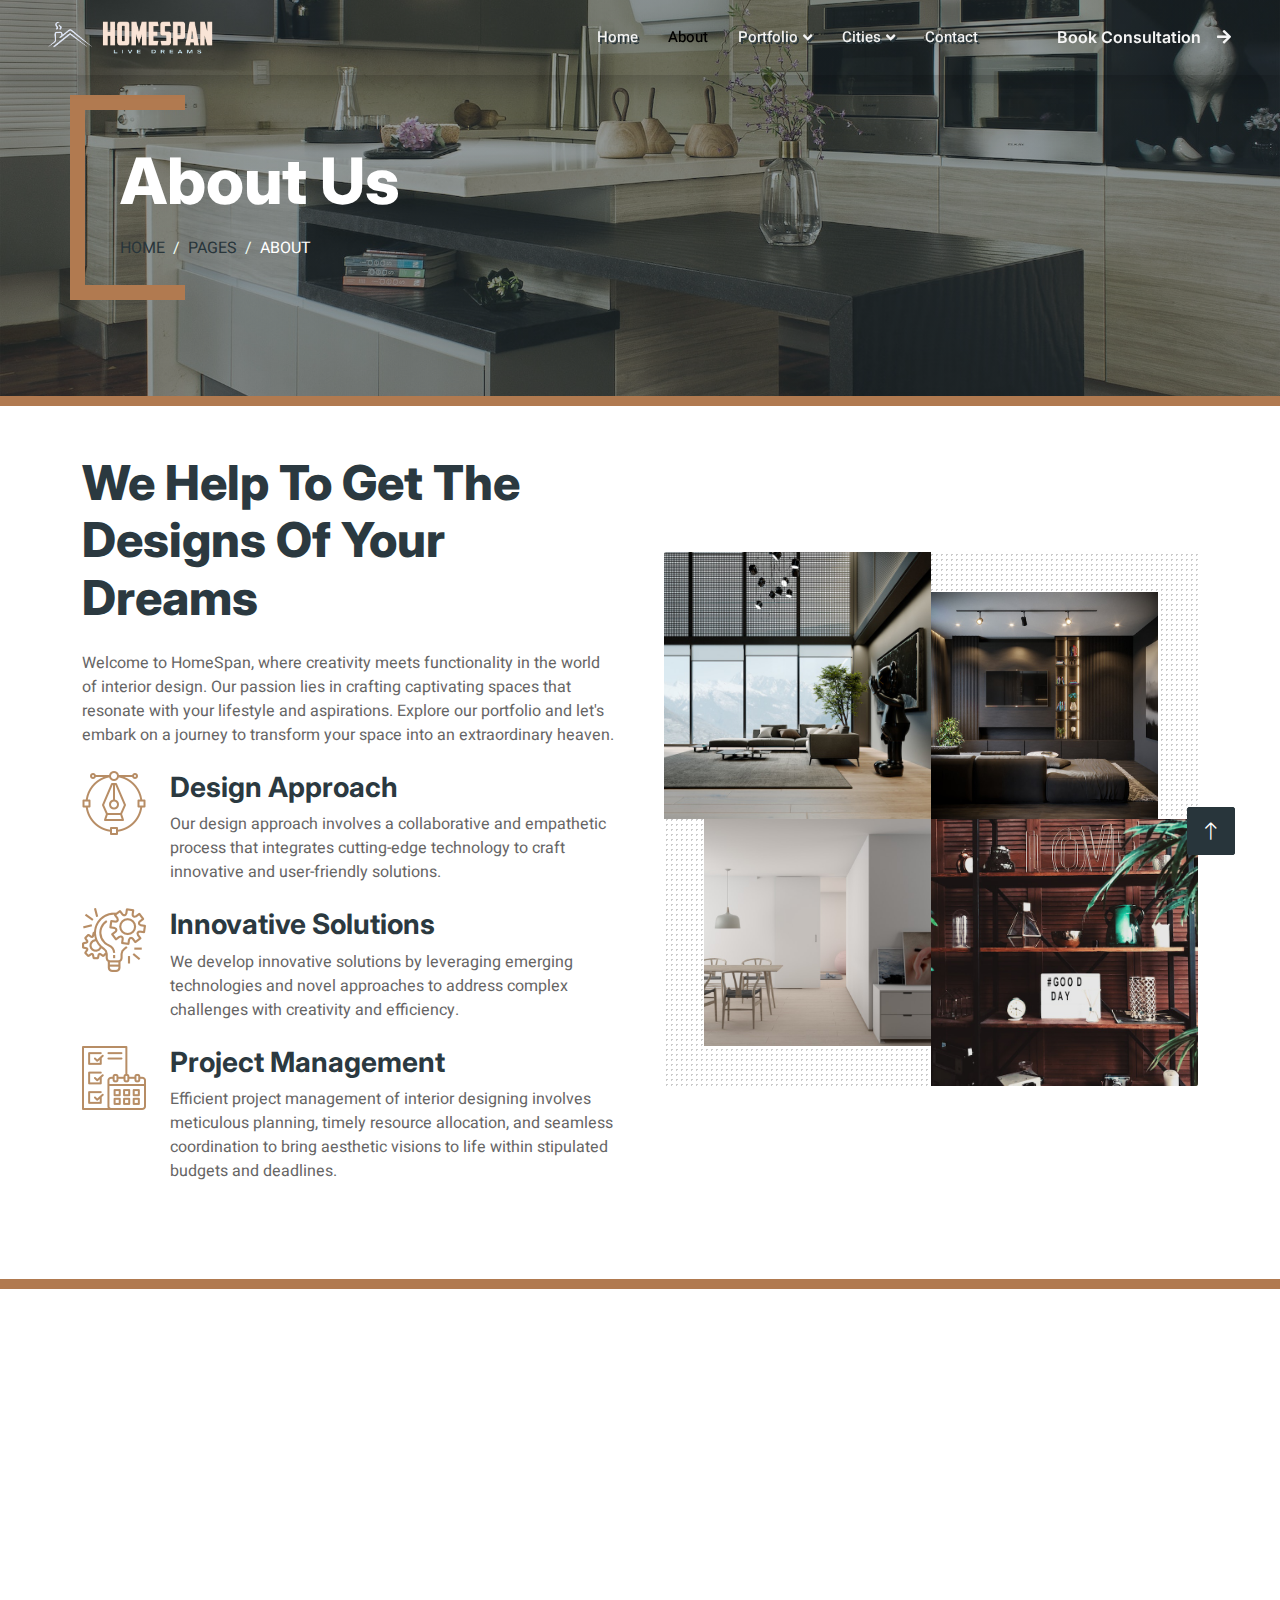
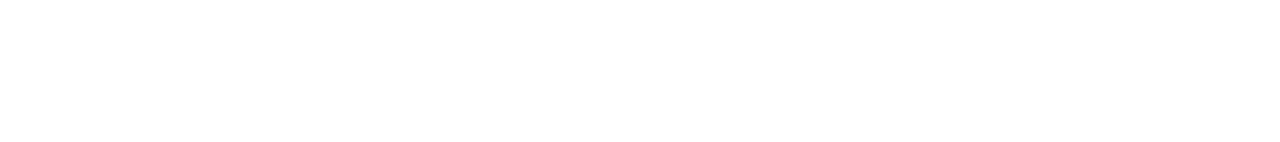
<file: about.html>
<!DOCTYPE html>
<html lang="en">

<head>
    <meta charset="utf-8">
    <title>HomeSpan - Interior Designing</title>
    <meta content="width=device-width, initial-scale=1.0" name="viewport">
    <meta content="" name="keywords">
    <meta content="" name="description">

    <link href="img/favicon.ico" rel="icon">

    <link rel="preconnect" href="https://fonts.googleapis.com">
    <link rel="preconnect" href="https://fonts.gstatic.com" crossorigin>
    <link href="https://fonts.googleapis.com/css2?family=Heebo:wght@400;500;600&family=Inter:wght@700;800&display=swap"
        rel="stylesheet">

    <link href="https://cdnjs.cloudflare.com/ajax/libs/font-awesome/5.10.0/css/all.min.css" rel="stylesheet">
    <link href="https://cdn.jsdelivr.net/npm/bootstrap-icons@1.4.1/font/bootstrap-icons.css" rel="stylesheet">

    <link href="lib/animate/animate.min.css" rel="stylesheet">
    <link href="lib/owlcarousel/assets/owl.carousel.min.css" rel="stylesheet">

    <link href="css/bootstrap.min.css" rel="stylesheet">

    <link href="css/style.css" rel="stylesheet">
</head>

<body>
    <div class="bg-white">
        <div id="spinner"
            class="show bg-white position-fixed translate-middle w-100 vh-100 top-50 start-50 d-flex align-items-center justify-content-center">
            <div class="spinner-border" style="width: 3rem; height: 3rem; color: #B17A50;" role="status">
                <span class="sr-only">Loading...</span>
            </div>
        </div>
        
        <nav class="navbar navbar-expand-lg navbar-light shadow sticky-top p-0">
            <a href="index.html" class="navbar-brand d-flex align-items-center text-center py-0 px-4 px-lg-5">
                <img class="navImg" src="img/HomeSpanLogo.png" alt="">
            </a>
            <button type="button" class="navbar-toggler me-4" data-bs-toggle="collapse"
                data-bs-target="#navbarCollapse">
                <span class="navbar-toggler-icon"></span>
            </button>
            <div class="collapse navbar-collapse" id="navbarCollapse">
                <div class="navbar-nav ms-auto p-4 p-lg-0">
                    <a href="index.html" class="nav-item nav-link">Home</a>
                    <a href="about.html" class="nav-item nav-link active">About</a>
                    <div class="nav-item dropdown">
                        <a href="#" class="nav-link dropdown-toggle" data-bs-toggle="dropdown">Portfolio</a>
                        <div class="dropdown-menu rounded-0 m-0">
                            <a href="residential.html" class="dropdown-item">Residential</a>
                            <a href="#" class="dropdown-item">Commercial</a>
                        </div>
                    </div>
                    <div class="nav-item dropdown">
                        <a href="#" class="nav-link dropdown-toggle" data-bs-toggle="dropdown">Cities</a>
                        <div class="dropdown-menu rounded-0 m-0">
                            <a href="#" class="dropdown-item">Ranchi</a>
                            <a href="#" class="dropdown-item">Kolkata</a>
                            <a href="#" class="dropdown-item">Dhanbad</a>
                        </div>
                    </div>
                    <a href="contact.html" class="nav-item nav-link">Contact</a>
                </div>
                <a href="/index.html#navHomeForm"
                    class="btn btn-outline-primary rounded-0 py-4 px-lg-5 d-none d-lg-block">Book
                    Consultation<i class="fa fa-arrow-right ms-3"></i></a>
            </div>
        </nav>

        <div class="header_poster container-fluid p-0">
            <div class="w-100 h-80 top-0 start-0  container-fluid py-5 bg-dark page-header mb-5">
                <div class="container my-5 pt-5 pb-4">
                    <h1 class="display-3 text-white mb-3 animated slideInDown">About Us</h1>
                    <nav aria-label="breadcrumb">
                        <ol class="breadcrumb text-uppercase">
                            <li class="breadcrumb-item"><a href="#">Home</a></li>
                            <li class="breadcrumb-item"><a href="#">Pages</a></li>
                            <li class="breadcrumb-item text-white active" aria-current="page">About</li>
                        </ol>
                    </nav>
                </div>
            </div>
        </div>

        <div class="divider-border" style="margin-top: -124px;"></div>

        <div class="container-xxl py-5">
            <div class="container">
                <div class="row g-5 align-items-center">

                    <div class="col-lg-6 wow fadeInUp" data-wow-delay="0.1s">
                        <h1 class="display-5 mb-4">We Help To Get The Designs Of Your Dreams</h1>
                        <p class="mb-4">Welcome to HomeSpan, where creativity meets functionality in the world of
                            interior design. Our passion lies in crafting captivating spaces that resonate with your
                            lifestyle and aspirations. Explore our portfolio and let's embark on a journey to transform
                            your space into an extraordinary heaven.</p>
                        <div class="row g-4">
                            <div class="col-12">
                                <div class="d-flex align-items-start">
                                    <img class="flex-shrink-0" src="img/icons/icon-2.png" alt="Icon">
                                    <div class="ms-4">
                                        <h3>Design Approach</h3>
                                        <p class="mb-0">Our design approach involves a collaborative and empathetic
                                            process that integrates cutting-edge technology to craft innovative and
                                            user-friendly solutions.</p>
                                    </div>
                                </div>
                            </div>
                            <div class="col-12">
                                <div class="d-flex align-items-start">
                                    <img class="flex-shrink-0" src="img/icons/icon-3.png" alt="Icon">
                                    <div class="ms-4">
                                        <h3>Innovative Solutions</h3>
                                        <p class="mb-0">We develop innovative solutions by leveraging emerging
                                            technologies and novel approaches to address complex challenges with
                                            creativity and efficiency.</p>
                                    </div>
                                </div>
                            </div>
                            <div class="col-12">
                                <div class="d-flex align-items-start">
                                    <img class="flex-shrink-0" src="img/icons/icon-4.png" alt="Icon">
                                    <div class="ms-4">
                                        <h3>Project Management</h3>
                                        <p class="mb-0">Efficient project management of interior designing involves
                                            meticulous planning, timely resource allocation, and seamless coordination
                                            to bring aesthetic visions to life within stipulated budgets and deadlines.
                                        </p>
                                    </div>
                                </div>
                            </div>
                        </div>
                    </div>
                    <div class="col-lg-6 wow fadeIn" data-wow-delay="0.1s">
                        <div class="row g-0 about-bg rounded overflow-hidden">
                            <div class="col-6 text-start">
                                <img class="img-fluid w-100" src="img/about-1.jpg">
                            </div>
                            <div class="col-6 text-start">
                                <img class="img-fluid" src="img/about-2.jpg" style="width: 85%; margin-top: 15%;">
                            </div>
                            <div class="col-6 text-end">
                                <img class="img-fluid" src="img/about-3.jpg" style="width: 85%;">
                            </div>
                            <div class="col-6 text-end">
                                <img class="img-fluid w-100" src="img/about-4.jpg">
                            </div>
                        </div>
                    </div>
                </div>
            </div>
        </div>

        <div class="divider-border mt-5"></div>
        <div class="container-fluid bg-dark text-white-50 footer pt-5 wow fadeIn" data-wow-delay="0.25s">
            <div class="container py-5">
                <div class="row g-5">
                    <div class="col-lg-3 col-md-6">
                        <h5 class="text-white mb-4">Company</h5>
                        <a class="btn btn-link text-white-50" href="about.html">About Us</a>
                        <a class="btn btn-link text-white-50" href="contact.html">Contact Us</a>
                        <a class="btn btn-link text-white-50" href="">Our Services</a>
                        <a class="btn btn-link text-white-50" href="">Privacy Policy</a>
                        <a class="btn btn-link text-white-50" href="">Terms & Condition</a>
                    </div>
                    <div class="col-lg-3 col-md-6">
                        <h5 class="text-white mb-4">Quick Links</h5>
                        <a class="btn btn-link text-white-50" href="">Modular Kitchen</a>
                        <a class="btn btn-link text-white-50" href="">Bedroom</a>
                        <a class="btn btn-link text-white-50" href="">Bathroom</a>
                        <a class="btn btn-link text-white-50" href="">Wardrobe</a>
                        <a class="btn btn-link text-white-50" href="">False Ceiling</a>
                    </div>
                    <div class="col-lg-3 col-md-6">
                        <h5 class="text-white mb-4">Contact</h5>
                        <p class="mb-2"><i class="fa fa-map-marker-alt me-3"></i>Kantatoli Chowk, Near Mangal Tower,
                            Ranchi,
                            Jharkhand Pin-834001</p>
                        <p class="mb-2"><i class="fa fa-phone-alt me-3"></i>+91 7739 555 366</p>
                        <p class="mb-2"><i class="fa fa-envelope me-3"></i>homespan.india@gmail.com</p>
                        <div class="d-flex pt-2">
                            <a class="btn btn-outline-light btn-social" href=""><i class="fab fa-twitter"></i></a>
                            <a class="btn btn-outline-light btn-social" href=""><i class="fab fa-facebook-f"></i></a>
                            <a class="btn btn-outline-light btn-social" href=""><i class="fab fa-youtube"></i></a>
                            <a class="btn btn-outline-light btn-social" href=""><i class="fab fa-linkedin-in"></i></a>
                        </div>
                    </div>
                    <div class="col-lg-3 col-md-6">
                        <h5 class="text-white mb-4">Newsletter</h5>
                        <p>Summarize and share the most interesting and relevant articles, blog posts, or news stories
                            from
                            your industry.</p>
                        <div class="position-relative mx-auto" style="max-width: 400px;">
                            <input class="form-control bg-transparent w-100 py-3 ps-4 pe-5" type="text"
                                placeholder="Your email">
                            <button type="button"
                                class="btn btn-primary py-2 position-absolute top-0 end-0 mt-2 me-2">Send</button>
                        </div>
                    </div>
                </div>
            </div>
            <div class="container">
                <div class="copyright">
                    <div class="row">
                        <div class="col-md-6 text-center text-md-start mb-3 mb-md-0">
                            &copy; <a class="border-bottom" href="#">HomeSpan</a>, All Right Reserved.
                            Designed By <a class="border-bottom" href="https://webdite.netlify.app/">MW</a>
                        </div>
                        <div class="col-md-6 text-center text-md-end">
                            <div class="footer-menu">
                                <a href="">Home</a>
                                <a href="">Cookies</a>
                                <a href="">Help</a>
                                <a href="">FQAs</a>
                            </div>
                        </div>
                    </div>
                </div>
            </div>
        </div>

        <a href="#" class="btn btn-lg btn-primary btn-lg-square back-to-top"><i class="bi bi-arrow-up"></i></a>
    </div>

    <script src="https://code.jquery.com/jquery-3.4.1.min.js"></script>
    <script src="https://cdn.jsdelivr.net/npm/bootstrap@5.0.0/dist/js/bootstrap.bundle.min.js"></script>
    <script src="lib/wow/wow.min.js"></script>
    <script src="lib/easing/easing.min.js"></script>
    <script src="lib/waypoints/waypoints.min.js"></script>
    <script src="lib/owlcarousel/owl.carousel.min.js"></script>

    <script src="js/main.js"></script>
</body>

</html>
</file>
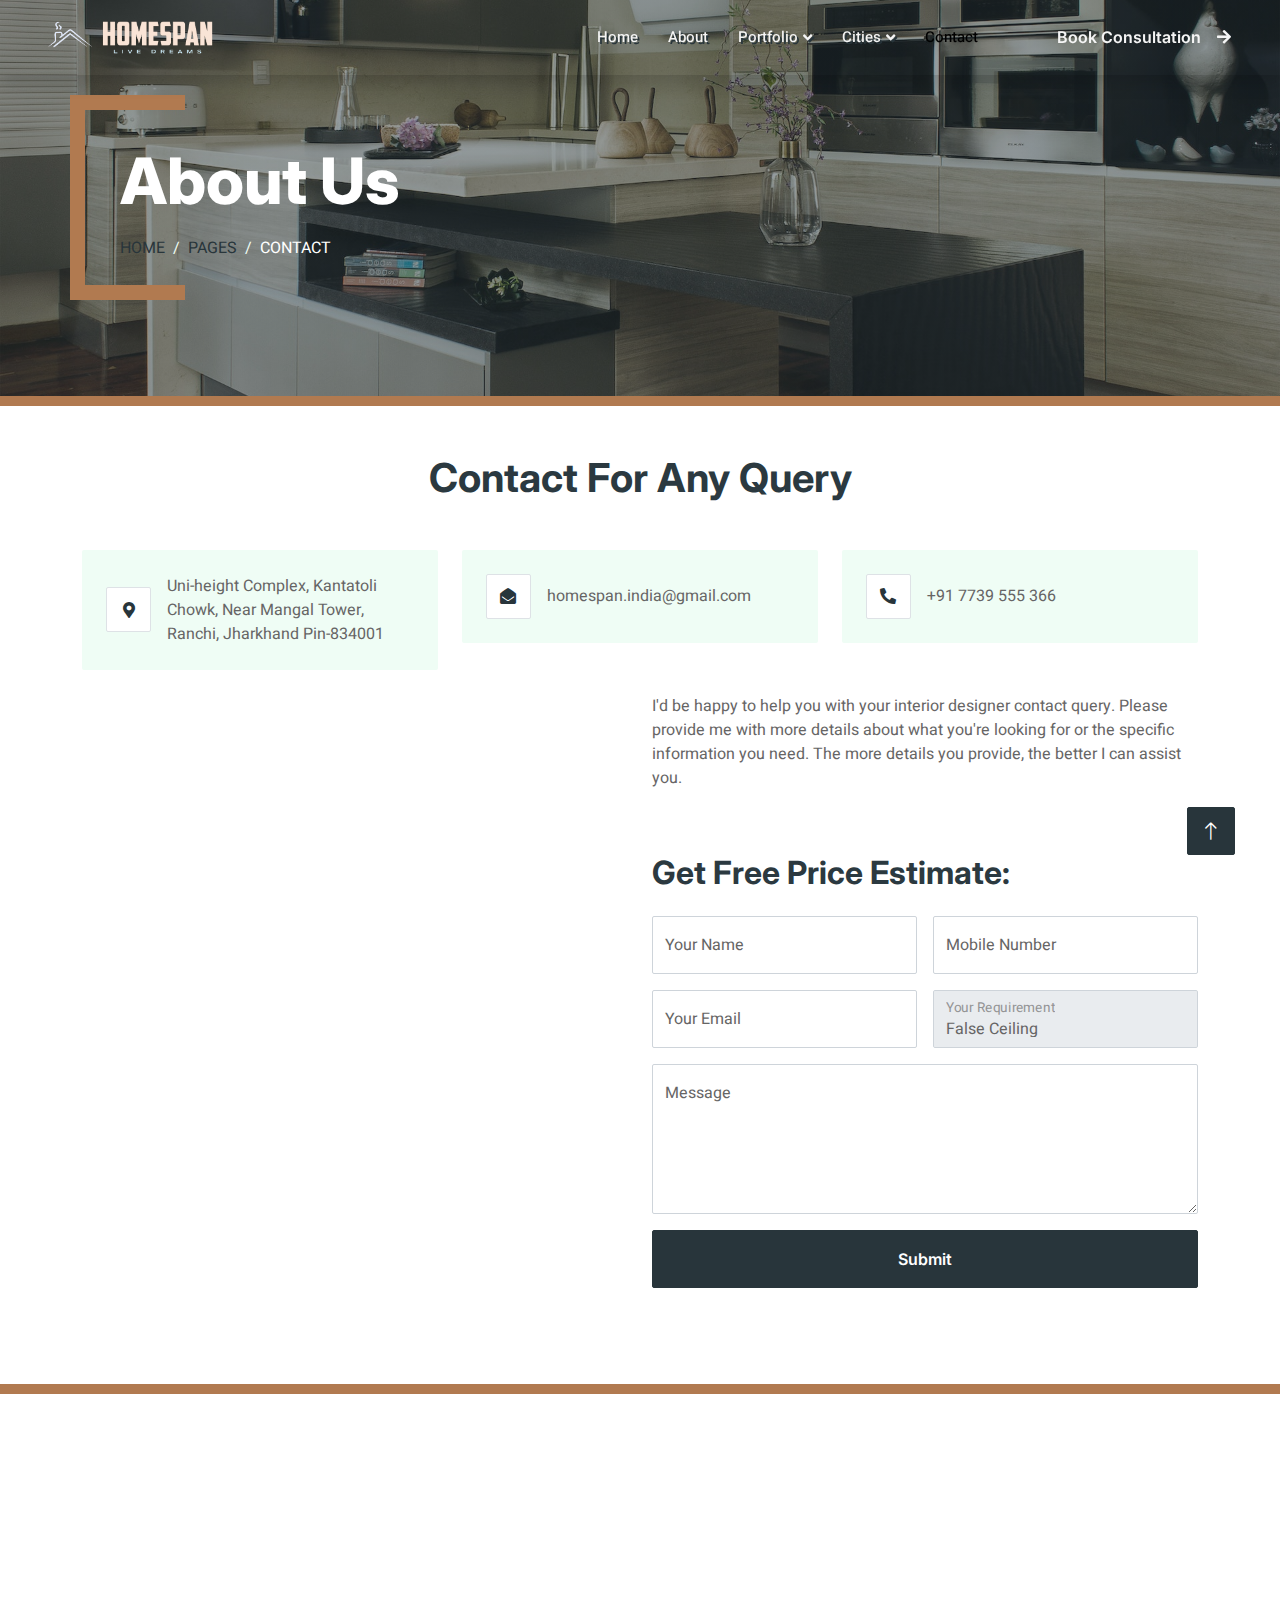
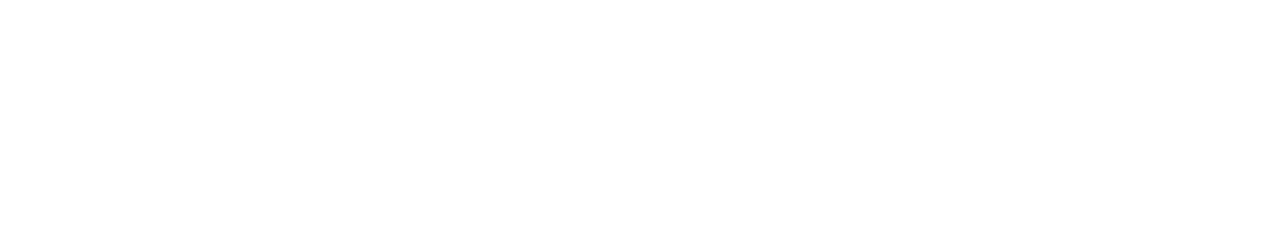
<file: contact.html>
<!DOCTYPE html>
<html lang="en">

<head>
    <meta charset="utf-8">
    <title>HomeSpan - Interior Designing</title>
    <meta content="width=device-width, initial-scale=1.0" name="viewport">
    <meta content="" name="keywords">
    <meta content="" name="description">

    <link href="img/favicon.ico" rel="icon">

    <link rel="preconnect" href="https://fonts.googleapis.com">
    <link rel="preconnect" href="https://fonts.gstatic.com" crossorigin>
    <link href="https://fonts.googleapis.com/css2?family=Heebo:wght@400;500;600&family=Inter:wght@700;800&display=swap" rel="stylesheet">
    
    <link href="https://cdnjs.cloudflare.com/ajax/libs/font-awesome/5.10.0/css/all.min.css" rel="stylesheet">
    <link href="https://cdn.jsdelivr.net/npm/bootstrap-icons@1.4.1/font/bootstrap-icons.css" rel="stylesheet">

    <link href="lib/animate/animate.min.css" rel="stylesheet">
    <link href="lib/owlcarousel/assets/owl.carousel.min.css" rel="stylesheet">

    <link href="css/bootstrap.min.css" rel="stylesheet">

    <link href="css/style.css" rel="stylesheet">
</head>

<body>
    <div class="bg-white">
        <div id="spinner" class="show bg-white position-fixed translate-middle w-100 vh-100 top-50 start-50 d-flex align-items-center justify-content-center">
            <div class="spinner-border text-primary" style="width: 3rem; height: 3rem; color: #B17A50;" role="status">
                <span class="sr-only">Loading...</span>
            </div>
        </div>

        <nav class="navbar navbar-expand-lg navbar-light shadow sticky-top p-0">
            <a href="index.html" class="navbar-brand d-flex align-items-center text-center py-0 px-4 px-lg-5">
                <img class="navImg" src="img/HomeSpanLogo.png" alt="">
            </a>
            <button type="button" class="navbar-toggler me-4" data-bs-toggle="collapse"
                data-bs-target="#navbarCollapse">
                <span class="navbar-toggler-icon"></span>
            </button>
            <div class="collapse navbar-collapse" id="navbarCollapse">
                <div class="navbar-nav ms-auto p-4 p-lg-0">
                    <a href="index.html" class="nav-item nav-link">Home</a>
                    <a href="about.html" class="nav-item nav-link">About</a>
                    <div class="nav-item dropdown">
                        <a href="#" class="nav-link dropdown-toggle" data-bs-toggle="dropdown">Portfolio</a>
                        <div class="dropdown-menu rounded-0 m-0">
                            <a href="residential.html" class="dropdown-item">Residential</a>
                            <a href="#" class="dropdown-item">Commercial</a>
                        </div>
                    </div>
                    <div class="nav-item dropdown">
                        <a href="#" class="nav-link dropdown-toggle" data-bs-toggle="dropdown">Cities</a>
                        <div class="dropdown-menu rounded-0 m-0">
                            <a href="#" class="dropdown-item">Ranchi</a>
                            <a href="#" class="dropdown-item">Kolkata</a>
                            <a href="#" class="dropdown-item">Dhanbad</a>
                        </div>
                    </div>
                    <a href="contact.html" class="nav-item nav-link active">Contact</a>
                </div>
                <a href="/index.html#navHomeForm" class="btn btn-outline-primary rounded-0 py-4 px-lg-5 d-none d-lg-block">Book
                    Consultation<i class="fa fa-arrow-right ms-3"></i></a>
            </div>
        </nav>

        <div class="header_poster container-fluid p-0">
            <div class="w-100 h-80 top-0 start-0  container-fluid py-5 bg-dark page-header mb-5">
                <div class="container my-5 pt-5 pb-4">
                    <h1 class="display-3 text-white mb-3 animated slideInDown">About Us</h1>
                    <nav aria-label="breadcrumb">
                        <ol class="breadcrumb text-uppercase">
                            <li class="breadcrumb-item"><a href="#">Home</a></li>
                            <li class="breadcrumb-item"><a href="#">Pages</a></li>
                            <li class="breadcrumb-item text-white active" aria-current="page">Contact</li>
                        </ol>
                    </nav>
                </div>
            </div>
        </div>

        <div class="divider-border" style="margin-top: -124px;"></div>

        <div class="container-xxl py-5">
            <div class="container">
                <h1 class="text-center mb-5 wow fadeInUp" data-wow-delay="0.1s">Contact For Any Query</h1>
                <div class="row g-4">
                    <div class="col-12">
                        <div class="row gy-4">
                            <div class="col-md-4 wow fadeIn" data-wow-delay="0.1s">
                                <div class="d-flex align-items-center bg-light rounded p-4">
                                    <div class="bg-white border rounded d-flex flex-shrink-0 align-items-center justify-content-center me-3" style="width: 45px; height: 45px;">
                                        <i class="fa fa-map-marker-alt text-primary"></i>
                                    </div>
                                    <span>Uni-height Complex, Kantatoli Chowk, Near Mangal Tower, Ranchi, Jharkhand Pin-834001</span>
                                </div>
                            </div>
                            <div class="col-md-4 wow fadeIn" data-wow-delay="0.3s">
                                <div class="d-flex align-items-center bg-light rounded p-4">
                                    <div class="bg-white border rounded d-flex flex-shrink-0 align-items-center justify-content-center me-3" style="width: 45px; height: 45px;">
                                        <i class="fa fa-envelope-open text-primary"></i>
                                    </div>
                                    <span>homespan.india@gmail.com</span>
                                </div>
                            </div>
                            <div class="col-md-4 wow fadeIn" data-wow-delay="0.5s">
                                <div class="d-flex align-items-center bg-light rounded p-4">
                                    <div class="bg-white border rounded d-flex flex-shrink-0 align-items-center justify-content-center me-3" style="width: 45px; height: 45px;">
                                        <i class="fa fa-phone-alt text-primary"></i>
                                    </div>
                                    <span>+91 7739 555 366</span>
                                </div>
                            </div>
                        </div>
                    </div>
                    <div class="col-md-6 wow fadeInUp" data-wow-delay="0.1s">
                        <iframe class="position-relative rounded w-100 h-100"
                            src="https://www.google.com/maps/embed?pb=!1m14!1m8!1m3!1d14646.73751887156!2d85.3888835!3d23.3996326!3m2!1i1024!2i768!4f13.1!3m3!1m2!1s0x39f4e3f6c8a0bba3%3A0x8a9fde9d7ee8604b!2sHome%20Span%20%7C%20Interior%20Design%20Company!5e0!3m2!1sen!2sin!4v1692793687673!5m2!1sen!2sin"
                            frameborder="0" style="min-height: 400px; border:0;" allowfullscreen="" aria-hidden="false"
                            tabindex="0"></iframe>
                    </div>
                    <div class="col-md-6">
                        <div class="wow fadeInUp" data-wow-delay="0.5s">
                            <p class="mb-4"> I'd be happy to help you with your interior designer contact query. Please provide me with more details about what you're looking for or the specific information you need. The more details you provide, the better I can assist you.</p>
                            <form>
                                <div class="row g-3 mt-5">
                                    <h2>Get Free Price Estimate:</h2>
                                    <div class="col-md-6">
                                        <div class="form-floating">
                                            <input type="text" class="form-control" id="name" placeholder="Your Name">
                                            <label for="name">Your Name</label>
                                        </div>
                                    </div>
                                    <div class="col-md-6">
                                        <div class="form-floating">
                                            <input type="email" class="form-control" id="email" placeholder="Your Email">
                                            <label for="email">Mobile Number</label>
                                        </div>
                                    </div>
                                    <div class="col-md-6">
                                        <div class="form-floating">
                                            <input type="email" class="form-control" id="email" placeholder="Your Email">
                                            <label for="email">Your Email</label>
                                        </div>
                                    </div>
                                    <div class="col-md-6">
                                        <div class="form-floating">
                                            <select class="form-control form-dropdown" id="cars" name="cars">
                                                <option value="volvo">False Ceiling</option>
                                                <option value="saab">Modular Kitchen</option>
                                                <option value="fiat">Wardrobe</option>
                                                <option value="audi">Bedroom</option>
                                                <option value="audi">Living Room</option>
                                                <option value="audi">Bathroom</option>
                                                <option value="audi">Space Saving Furniture</option>
                                                <option value="audi">Home Office</option>
                                                <option value="audi">Commercial Office</option>
                                                <option value="audi">2BHK</option>
                                                <option value="audi">3BHK</option>
                                                <option value="audi">4BHK</option>
                                            </select>
                                            <label for="subject">Your Requirement</label>
                                            <i class="fa-duotone fa-list-dropdown"></i>
                                        </div>
                                    </div>
                                    <div class="col-12">
                                        <div class="form-floating">
                                            <textarea class="form-control" placeholder="Leave a message here" id="message" style="height: 150px"></textarea>
                                            <label for="message">Message</label>
                                        </div>
                                    </div>
                                    <div class="col-12">
                                        <button class="btn btn-primary w-100 py-3" type="submit" value="Submit">Submit</button>
                                    </div>
                                </div>
                            </form>
                        </div>
                    </div>
                </div>
            </div>
        </div>

        <div class="divider-border mt-5"></div>
    <div class="container-fluid bg-dark text-white-50 footer pt-5 wow fadeIn" data-wow-delay="0.25s">
        <div class="container py-5">
            <div class="row g-5">
                <div class="col-lg-3 col-md-6">
                    <h5 class="text-white mb-4">Company</h5>
                    <a class="btn btn-link text-white-50" href="about.html">About Us</a>
                    <a class="btn btn-link text-white-50" href="contact.html">Contact Us</a>
                    <a class="btn btn-link text-white-50" href="">Our Services</a>
                    <a class="btn btn-link text-white-50" href="">Privacy Policy</a>
                    <a class="btn btn-link text-white-50" href="">Terms & Condition</a>
                </div>
                <div class="col-lg-3 col-md-6">
                    <h5 class="text-white mb-4">Quick Links</h5>
                    <a class="btn btn-link text-white-50" href="">Modular Kitchen</a>
                    <a class="btn btn-link text-white-50" href="">Bedroom</a>
                    <a class="btn btn-link text-white-50" href="">Bathroom</a>
                    <a class="btn btn-link text-white-50" href="">Wardrobe</a>
                    <a class="btn btn-link text-white-50" href="">False Ceiling</a>
                </div>
                <div class="col-lg-3 col-md-6">
                    <h5 class="text-white mb-4">Contact</h5>
                    <p class="mb-2"><i class="fa fa-map-marker-alt me-3"></i>Kantatoli Chowk, Near Mangal Tower, Ranchi,
                        Jharkhand Pin-834001</p>
                    <p class="mb-2"><i class="fa fa-phone-alt me-3"></i>+91 7739 555 366</p>
                    <p class="mb-2"><i class="fa fa-envelope me-3"></i>homespan.india@gmail.com</p>
                    <div class="d-flex pt-2">
                        <a class="btn btn-outline-light btn-social" href=""><i class="fab fa-twitter"></i></a>
                        <a class="btn btn-outline-light btn-social" href=""><i class="fab fa-facebook-f"></i></a>
                        <a class="btn btn-outline-light btn-social" href=""><i class="fab fa-youtube"></i></a>
                        <a class="btn btn-outline-light btn-social" href=""><i class="fab fa-linkedin-in"></i></a>
                    </div>
                </div>
                <div class="col-lg-3 col-md-6">
                    <h5 class="text-white mb-4">Newsletter</h5>
                    <p>Summarize and share the most interesting and relevant articles, blog posts, or news stories from
                        your industry.</p>
                    <div class="position-relative mx-auto" style="max-width: 400px;">
                        <input class="form-control bg-transparent w-100 py-3 ps-4 pe-5" type="text"
                            placeholder="Your email">
                        <button type="button"
                            class="btn btn-primary py-2 position-absolute top-0 end-0 mt-2 me-2">Send</button>
                    </div>
                </div>
            </div>
        </div>
        <div class="container">
            <div class="copyright">
                <div class="row">
                    <div class="col-md-6 text-center text-md-start mb-3 mb-md-0">
                        &copy; <a class="border-bottom" href="#">HomeSpan</a>, All Right Reserved.
                        Designed By <a class="border-bottom" href="https://webdite.netlify.app/">MW</a>
                    </div>
                    <div class="col-md-6 text-center text-md-end">
                        <div class="footer-menu">
                            <a href="">Home</a>
                            <a href="">Cookies</a>
                            <a href="">Help</a>
                            <a href="">FQAs</a>
                        </div>
                    </div>
                </div>
            </div>
        </div>
    </div>
        <a href="#" class="btn btn-lg btn-primary btn-lg-square back-to-top"><i class="bi bi-arrow-up"></i></a>
    </div>

    <script src="https://code.jquery.com/jquery-3.4.1.min.js"></script>
    <script src="https://cdn.jsdelivr.net/npm/bootstrap@5.0.0/dist/js/bootstrap.bundle.min.js"></script>
    <script src="lib/wow/wow.min.js"></script>
    <script src="lib/easing/easing.min.js"></script>
    <script src="lib/waypoints/waypoints.min.js"></script>
    <script src="lib/owlcarousel/owl.carousel.min.js"></script>

    <script src="js/main.js"></script>
</body>

</html>
</file>
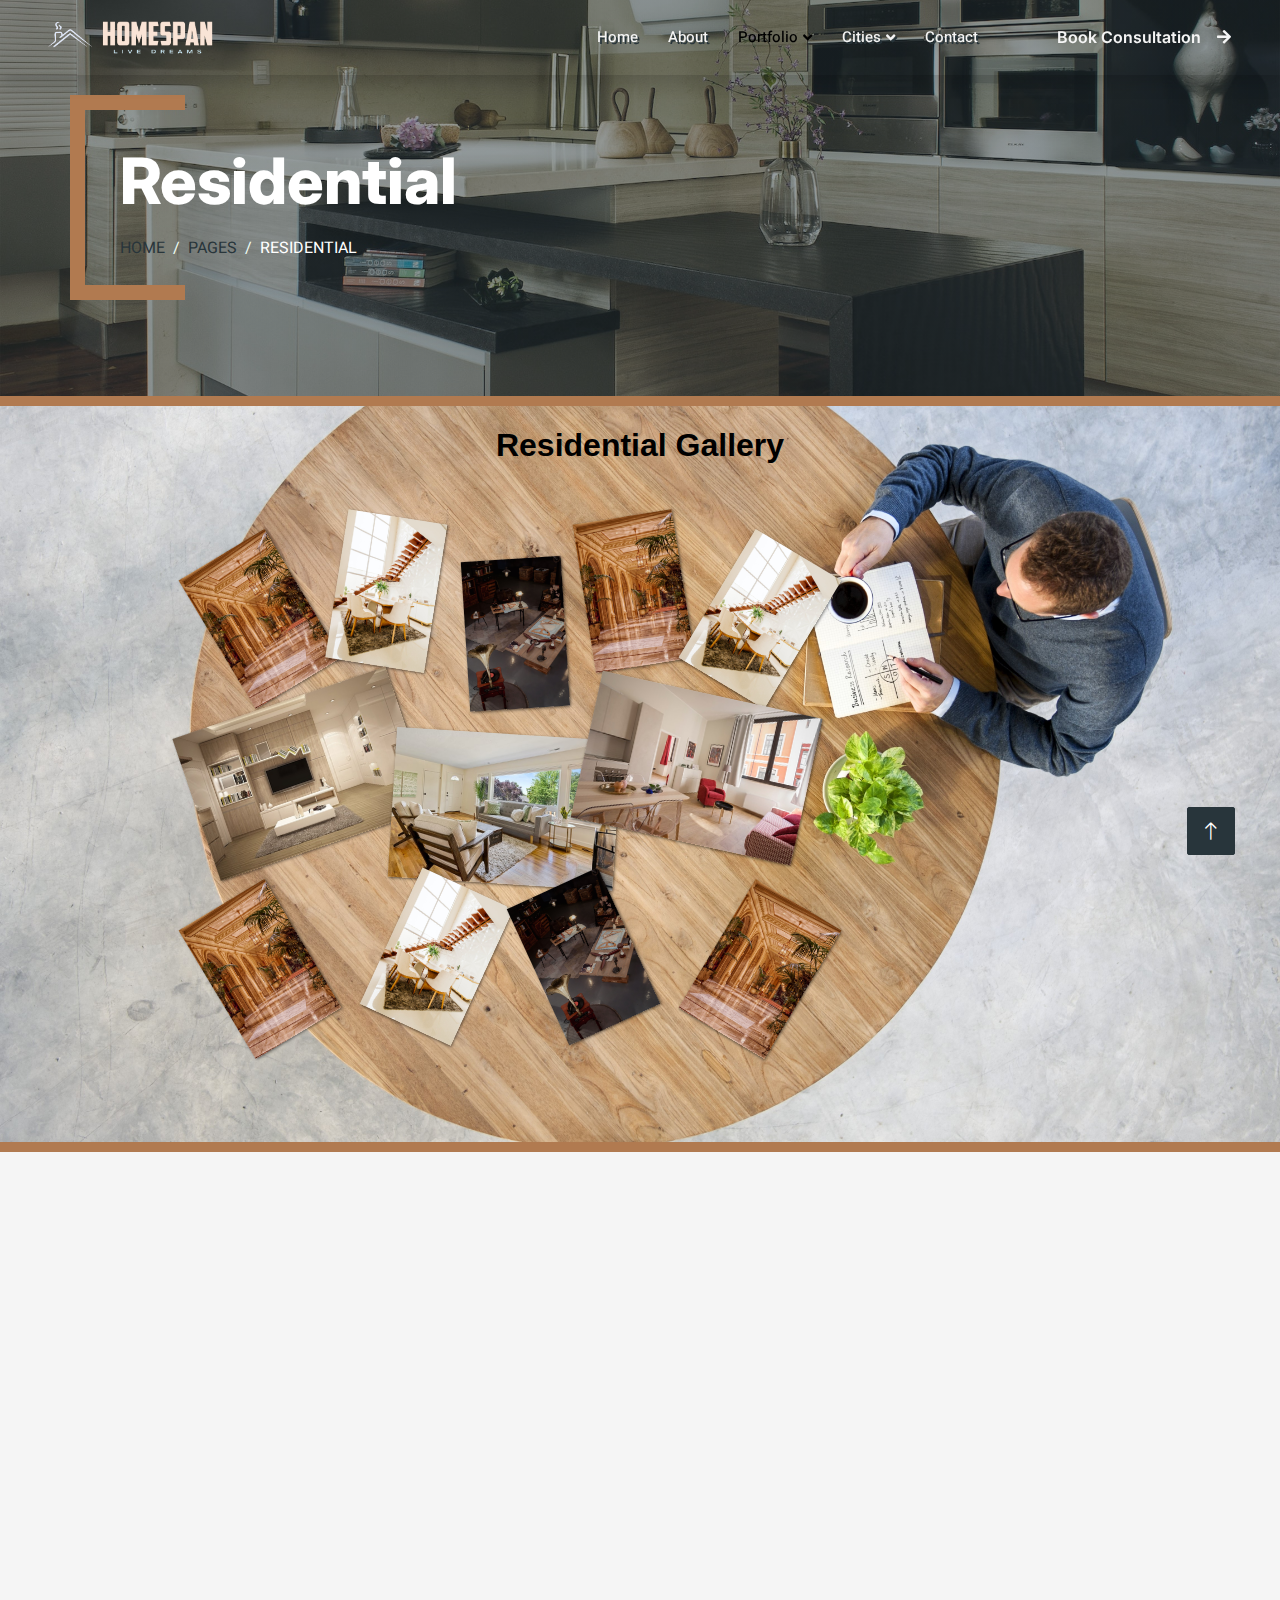
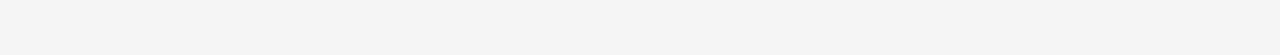
<file: residential.html>
<!DOCTYPE html>
<html lang="en">

<head>
    <meta charset="utf-8">
    <title>HomeSpan - Interior Designing</title>
    <meta content="width=device-width, initial-scale=1.0" name="viewport">
    <meta content="" name="keywords">
    <meta content="" name="description">

    <link href="img/favicon.ico" rel="icon">

    <link rel="preconnect" href="https://fonts.googleapis.com">
    <link rel="preconnect" href="https://fonts.gstatic.com" crossorigin>
    <link href="https://fonts.googleapis.com/css2?family=Heebo:wght@400;500;600&family=Inter:wght@700;800&display=swap"
        rel="stylesheet">

    <link href="https://cdnjs.cloudflare.com/ajax/libs/font-awesome/5.10.0/css/all.min.css" rel="stylesheet">
    <link href="https://cdn.jsdelivr.net/npm/bootstrap-icons@1.4.1/font/bootstrap-icons.css" rel="stylesheet">

    <link href="lib/animate/animate.min.css" rel="stylesheet">
    <link href="lib/owlcarousel/assets/owl.carousel.min.css" rel="stylesheet">

    <link href="css/bootstrap.min.css" rel="stylesheet">

    <link href="css/style.css" rel="stylesheet">
</head>

<body>
    <div class="p-0" style="background-color:whitesmoke">

        <div id="spinner"
            class="show bg-white position-fixed translate-middle w-100 vh-100 top-50 start-50 d-flex align-items-center justify-content-center">
            <div class="spinner-border text-primary" style="width: 3rem; height: 3rem; color: #B17A50;" role="status">
                <span class="sr-only">Loading...</span>
            </div>
        </div>

        <nav class="navbar navbar-expand-lg navbar-light shadow sticky-top p-0">
            <a href="index.html" class="navbar-brand d-flex align-items-center text-center py-0 px-4 px-lg-5">
                <img class="navImg" src="img/HomeSpanLogo.png" alt="">
            </a>
            <button type="button" class="navbar-toggler me-4" data-bs-toggle="collapse"
                data-bs-target="#navbarCollapse">
                <span class="navbar-toggler-icon"></span>
            </button>
            <div class="collapse navbar-collapse" id="navbarCollapse">
                <div class="navbar-nav ms-auto p-4 p-lg-0">
                    <a href="index.html" class="nav-item nav-link">Home</a>
                    <a href="about.html" class="nav-item nav-link">About</a>
                    <div class="nav-item dropdown">
                        <a href="#" class="nav-link dropdown-toggle active" data-bs-toggle="dropdown">Portfolio</a>
                        <div class="dropdown-menu rounded-0 m-0">
                            <a href="residential.html" class="dropdown-item">Residential</a>
                            <a href="#" class="dropdown-item">Commercial</a>
                        </div>
                    </div>
                    <div class="nav-item dropdown">
                        <a href="#" class="nav-link dropdown-toggle" data-bs-toggle="dropdown">Cities</a>
                        <div class="dropdown-menu rounded-0 m-0">
                            <a href="#" class="dropdown-item">Ranchi</a>
                            <a href="#" class="dropdown-item">Kolkata</a>
                            <a href="#" class="dropdown-item">Dhanbad</a>
                        </div>
                    </div>
                    <a href="contact.html" class="nav-item nav-link">Contact</a>
                </div>
                <a href="/index.html#navHomeForm"
                    class="btn btn-outline-primary rounded-0 py-4 px-lg-5 d-none d-lg-block">Book
                    Consultation<i class="fa fa-arrow-right ms-3"></i></a>
            </div>
        </nav>

        <div class="header_poster container-fluid p-0">
            <div class="w-100 h-80 top-0 start-0  container-fluid py-5 bg-dark page-header mb-5">
                <div class="container my-5 pt-5 pb-4">
                    <h1 class="display-3 text-white mb-3 animated slideInDown">Residential</h1>
                    <nav aria-label="breadcrumb">
                        <ol class="breadcrumb text-uppercase">
                            <li class="breadcrumb-item"><a href="#">Home</a></li>
                            <li class="breadcrumb-item"><a href="#">Pages</a></li>
                            <li class="breadcrumb-item text-white active" aria-current="page">Residential</li>
                        </ol>
                    </nav>
                </div>
            </div>
        </div>

        <div class="divider-border" style="margin-top: -124px;"></div>

        <div class="container-fluid galleryContainer">
            <h2 class=""
                style="color: black; text-align: center; position: relative; top: -30px; font-family: 'Segoe UI', Tahoma, Geneva, Verdana, sans-serif;">
                Residential Gallery</h2>
            <p>
                <img src="/img/Gall1.jpg">
                <img src="/img/Gall2.jpg">
                <img src="/img/Gall3.jpg">
                <img src="/img/Gall1.jpg">
                <img src="/img/Gall2.jpg">
            </p>

            <p>
                <img src="/img/blog-1.jpg">
                <img src="/img/blog-2.jpg">
                <img src="/img/blog-3.jpg">
            </p>

            <p>
                <img src="/img/Gall1.jpg">
                <img src="/img/Gall2.jpg">
                <img src="/img/Gall3.jpg">
                <img src="/img/Gall1.jpg">
            </p>
        </div>

        <div class="divider-border mt-5" style="position: relative; top: -50px;"></div>
        <div class="container-fluid bg-dark text-white-50 footer pt-5 wow fadeIn" data-wow-delay="0.25s">
            <div class="container py-5">
                <div class="row g-5">
                    <div class="col-lg-3 col-md-6">
                        <h5 class="text-white mb-4">Company</h5>
                        <a class="btn btn-link text-white-50" href="about.html">About Us</a>
                        <a class="btn btn-link text-white-50" href="contact.html">Contact Us</a>
                        <a class="btn btn-link text-white-50" href="">Our Services</a>
                        <a class="btn btn-link text-white-50" href="">Privacy Policy</a>
                        <a class="btn btn-link text-white-50" href="">Terms & Condition</a>
                    </div>
                    <div class="col-lg-3 col-md-6">
                        <h5 class="text-white mb-4">Quick Links</h5>
                        <a class="btn btn-link text-white-50" href="">Modular Kitchen</a>
                        <a class="btn btn-link text-white-50" href="">Bedroom</a>
                        <a class="btn btn-link text-white-50" href="">Bathroom</a>
                        <a class="btn btn-link text-white-50" href="">Wardrobe</a>
                        <a class="btn btn-link text-white-50" href="">False Ceiling</a>
                    </div>
                    <div class="col-lg-3 col-md-6">
                        <h5 class="text-white mb-4">Contact</h5>
                        <p class="mb-2"><i class="fa fa-map-marker-alt me-3"></i>Kantatoli Chowk, Near Mangal Tower,
                            Ranchi,
                            Jharkhand Pin-834001</p>
                        <p class="mb-2"><i class="fa fa-phone-alt me-3"></i>+91 7739 555 366</p>
                        <p class="mb-2"><i class="fa fa-envelope me-3"></i>homespan.india@gmail.com</p>
                        <div class="d-flex pt-2">
                            <a class="btn btn-outline-light btn-social" href=""><i class="fab fa-twitter"></i></a>
                            <a class="btn btn-outline-light btn-social" href=""><i class="fab fa-facebook-f"></i></a>
                            <a class="btn btn-outline-light btn-social" href=""><i class="fab fa-youtube"></i></a>
                            <a class="btn btn-outline-light btn-social" href=""><i class="fab fa-linkedin-in"></i></a>
                        </div>
                    </div>
                    <div class="col-lg-3 col-md-6">
                        <h5 class="text-white mb-4">Newsletter</h5>
                        <p>Summarize and share the most interesting and relevant articles, blog posts, or news
                            stories from
                            your industry.</p>
                        <div class="position-relative mx-auto" style="max-width: 400px;">
                            <input class="form-control bg-transparent w-100 py-3 ps-4 pe-5" type="text"
                                placeholder="Your email">
                            <button type="button"
                                class="btn btn-primary py-2 position-absolute top-0 end-0 mt-2 me-2">Send</button>
                        </div>
                    </div>
                </div>
            </div>
            <div class="container">
                <div class="copyright">
                    <div class="row">
                        <div class="col-md-6 text-center text-md-start mb-3 mb-md-0">
                            &copy; <a class="border-bottom" href="#">HomeSpan</a>, All Right Reserved.
                            Designed By <a class="border-bottom" href="https://webdite.netlify.app/">MW</a>
                        </div>
                        <div class="col-md-6 text-center text-md-end">
                            <div class="footer-menu">
                                <a href="">Home</a>
                                <a href="">Cookies</a>
                                <a href="">Help</a>
                                <a href="">FQAs</a>
                            </div>
                        </div>
                    </div>
                </div>
            </div>
        </div>

        <a href="#" class="btn btn-lg btn-primary btn-lg-square back-to-top"><i class="bi bi-arrow-up"></i></a>
    </div>

    <script src="https://code.jquery.com/jquery-3.4.1.min.js"></script>
    <script src="https://cdn.jsdelivr.net/npm/bootstrap@5.0.0/dist/js/bootstrap.bundle.min.js"></script>
    <script src="lib/wow/wow.min.js"></script>
    <script src="lib/easing/easing.min.js"></script>
    <script src="lib/waypoints/waypoints.min.js"></script>
    <script src="lib/owlcarousel/owl.carousel.min.js"></script>

    <script src="js/main.js"></script>
</body>

</html>
</file>
<file: css/style.css>
:root {
    --primary: #B17A50;
    --secondary: #2e3133;
    --light: #EFFDF5;
    --dark: #28353b;
}


.header_poster {
    position: relative;
    top: -76px;
}

.navImg {
    width: 165px;
    margin-right: 8px;
}

nav a h1 {
    color: black;
    font-size: 24px;
    margin-top: 6px;
}

.endToEnd-border {
    height: 10px;
    background-color: #B17A50;
    width: 51%;
    margin: 0 auto;
}

.divider-border {
    height: 10px;
    background-color: #B17A50;
}

.whyHomeSpanIconBox {
    display: flex;
    padding: 15px;
    margin: 5px;
    text-align: center;
}

.solutionIcons {
    margin: 0 auto;
    width: 90%;
    display: flex;
    align-items: center;
    justify-content: center;
    flex-wrap: wrap;
}

.esyStepsContainer {
    display: flex;
    flex-direction: row;
    flex-wrap: wrap;
    justify-content: center;
    align-items: center;
}


.esyStepsBox {
    display: flex;
    flex-direction: row;
    width: 685px;
    margin: 10px;
}

.esyStepsImg img{
    width: 330px;
    height: 235px;
    margin-right: 20px;
    border-radius: 10px;
}

@media (max-width: 768px) {
    .esyStepsContainer {
        flex-direction: column;
        width: 100%;
    }

    .esyStepsBox {
        flex-direction: column;
        width: 90%;
        margin: 0;
        margin-bottom: 15px;
    }

    .esyStepsImg img{
        width: 100%;
    }

    .esyStepInfo {
        margin-left: 10px;
    }
}

.easyStepHead {
    display: flex;
    flex-direction: row;
    justify-content: center;
    align-items: center;
    margin: 15px 10px 0 0;
}

.easyStepNo h3 {
    font-size: 43px;
    margin-top: -8px;
    margin-right: 10px;
    color: #702963;
}

.esyStepInfo p {
    margin-right: 10px;
}

.service {
    display: flex;
    flex-direction: column;
    color: #B17A50;
}

.service:hover {
    color: #2B3940;
}

.service img {
    align-self: center;
    width: 65px;
    height: 65px;
    margin-bottom: 10px;
}

.pricing-banner-container {
    margin: 0;
    display: flex;
    justify-content: center;
    align-items: center;
    flex-wrap: wrap;
    flex-direction: row;
    gap: 20px;
}

.pricing-banner {
    position: relative;
    color: black;
    z-index: 1;
    text-align: center;
    transition: transform 0.2s;
    box-shadow: 2px 2px 6px grey;
    border-radius: 10px;
}

.pricing-banner:hover {
    transform: scale(1.05);
    box-shadow: 4px 4px 12px rgb(60, 60, 60);
    transition: transform 0.2s;
}

.priceTagUp {
    position: absolute;
    top: 16px;
    left: 16px;
    z-index: 10001;
    font-size: 15px;
    background-color: #EFFDF5;
    border-radius: 50%;
    padding: 8px;
}

.priceTagDown {
    color: #EFFDF5;
    position: absolute;
    left: 16px;
    bottom: 16px;
    z-index: 10;
    font-size: 12px;
    background-color: #B17A50;
    border-radius: 20px;
    padding: 8px;
}

.roundImg {
    border-radius: 10px;
}

.homeFormContainer {
    background-image: url("/img/formBackground.jpg");
    background-repeat: no-repeat;
    background-size: 100% auto;
}

@media (max-width: 768px) {
    .homeFormContainer {
        background-size: auto 100%;
    }
}

.homeForm {
    width: 50%;
    margin: 0 auto;
}

.z-index-10 {
    z-index: 10;
}

.back-to-top {
    position: fixed;
    display: none;
    right: 45px;
    bottom: 45px;
    z-index: 99;
}

.bgTransparent {
    background-color: transparent;
}


/*** Spinner ***/
#spinner {
    opacity: 0;
    visibility: hidden;
    transition: opacity .5s ease-out, visibility 0s linear .5s;
    z-index: 99999;
}

#spinner.show {
    transition: opacity .5s ease-out, visibility 0s linear 0s;
    visibility: visible;
    opacity: 1;
}

.btn {
    font-family: 'Inter', sans-serif;
    font-weight: 600;
    transition: .5s;
}

.btn.btn-primary,
.btn.btn-secondary {
    color: #FFFFFF;
}

.btn-square {
    width: 38px;
    height: 38px;
}

.btn-sm-square {
    width: 32px;
    height: 32px;
}

.btn-lg-square {
    width: 48px;
    height: 48px;
}

.btn-square,
.btn-sm-square,
.btn-lg-square {
    padding: 0;
    display: flex;
    align-items: center;
    justify-content: center;
    font-weight: normal;
    border-radius: 2px;
}

/*** About & Feature ***/
.about-img,
.feature-img {
    position: relative;
    height: 100%;
    min-height: 400px;
}

.about-img img,
.feature-img img {
    position: absolute;
    width: 60%;
    height: 80%;
    object-fit: cover;
}

.about-img img:last-child,
.feature-img img:last-child {
    margin: 20% 0 0 40%;
}

.about-img::before,
.feature-img::before {
    position: absolute;
    content: "";
    width: 60%;
    height: 80%;
    top: 10%;
    left: 20%;
    border: 5px solid var(--primary);
    z-index: -1;
}


/*** Navbar ***/
.navbar .dropdown-toggle::after {
    border: none;
    content: "\f107";
    font-family: "Font Awesome 5 Free";
    font-weight: 900;
    vertical-align: middle;
    margin-left: 5px;
    transition: .5s;
}

.navbar .dropdown-toggle[aria-expanded=true]::after {
    transform: rotate(-180deg);
}

.navbar-dark .navbar-nav .nav-link,
.navbar-light .navbar-nav .nav-link {
    margin-right: 30px;
    padding: 25px 0;
    color: #FFFFFF;
    font-size: 15px;
    text-transform: none;
    outline: none;
    text-shadow: 1.5px 1.5px #28353b;
    transition: 0.3s;
}

.navbar-dark .navbar-nav .nav-link:hover,
.navbar-dark .navbar-nav .nav-link.active,
.navbar-light .navbar-nav .nav-link:hover,
.navbar-light .navbar-nav .nav-link.active {
    color: black;
    text-shadow: none;
    transition: 0.3s;
}

@media (max-width: 991.98px) {

    .navbar-dark .navbar-nav .nav-link,
    .navbar-light .navbar-nav .nav-link {
        margin-right: 0;
        padding: 10px 0;
    }

    .navbar-light .navbar-nav {
        border-top: 1px solid #EEEEEE;
    }
}

.navbar-light .navbar-brand,
.navbar-light a.btn {
    height: 75px;
}

.navbar-light .navbar-nav .nav-link {
    color: whitesmoke;
    font-weight: 500;
}

.navbar-light.sticky-top {
    top: -100px;
    background-color: transparent;
    transition: .5s;
}

@media (min-width: 992px) {
    .navbar .nav-item .dropdown-menu {
        display: block;
        top: 100%;
        margin-top: 0;
        transform: rotateX(-75deg);
        transform-origin: 0% 0%;
        opacity: 0;
        visibility: hidden;
        transition: .5s;

    }

    .navbar .nav-item:hover .dropdown-menu {
        transform: rotateX(0deg);
        visibility: visible;
        transition: .5s;
        opacity: 1;
    }
}


/*** Header ***/
.header-carousel .container,
.page-header .container {
    position: relative;
    padding: 45px 0 45px 35px;
    border-left: 15px solid var(--primary);
}

.header-carousel .container::before,
.header-carousel .container::after,
.page-header .container::before,
.page-header .container::after {
    position: absolute;
    content: "";
    top: 0;
    left: 0;
    width: 100px;
    height: 15px;
    background: var(--primary);
}

.header-carousel .container::after,
.page-header .container::after {
    top: 100%;
    margin-top: -15px;
}

@media (max-width: 768px) {
    .header-carousel .owl-carousel-item {
        position: relative;
        min-height: 500px;
    }

    .header-carousel .owl-carousel-item img {
        position: absolute;
        width: 100%;
        height: 100%;
        object-fit: cover;
    }

    .header-carousel .owl-carousel-item p {
        font-size: 14px !important;
        font-weight: 400 !important;
    }

    .header-carousel .owl-carousel-item h1 {
        font-size: 30px;
        font-weight: 600;
    }

    .whyHomeSpanIconBox {
        display: flex;
        width: 22px;
        flex-wrap: wrap;
        flex-direction: row;
        justify-content: space-around;
        align-items: center;
        margin: -25px 11%;
    }

    .homeForm {
        width: 90%;
        margin: 0 auto;
    }

    .whyHomeSpanIconBox i {
        font-size: 40px;
    }

    .whyHomeSpanIconBox h6 {
        font-size: 12px;
    }
}

.header-carousel .owl-nav {
    position: absolute;
    top: 50%;
    right: 8%;
    transform: translateY(-50%);
    display: flex;
    flex-direction: column;
}

.header-carousel .owl-nav .owl-prev,
.header-carousel .owl-nav .owl-next {
    margin: 7px 0;
    width: 45px;
    height: 45px;
    display: flex;
    align-items: center;
    justify-content: center;
    color: #FFFFFF;
    background: transparent;
    border: 1px solid #FFFFFF;
    border-radius: 2px;
    font-size: 22px;
    transition: .5s;
}

.header-carousel .owl-nav .owl-prev:hover,
.header-carousel .owl-nav .owl-next:hover {
    background: var(--primary);
    border-color: var(--primary);
}

.page-header {
    background: linear-gradient(rgba(43, 57, 64, .5), rgba(43, 57, 64, .5)), url(../img/carousel-1.jpg) center center no-repeat;
    background-size: cover;
}

.breadcrumb-item+.breadcrumb-item::before {
    color: var(--light);
}


/*** About ***/
.about-bg {
    background-image: -webkit-repeating-radial-gradient(center center, rgba(0, 0, 0, 0.2), rgba(0, 0, 0, 0.2) 1px, transparent 1px, transparent 100%);
    background-image: -moz-repeating-radial-gradient(center center, rgba(0, 0, 0, 0.2), rgba(0, 0, 0, 0.2) 1px, transparent 1px, transparent 100%);
    background-image: -ms-repeating-radial-gradient(center center, rgba(0, 0, 0, 0.2), rgba(0, 0, 0, 0.2) 1px, transparent 1px, transparent 100%);
    background-image: -o-repeating-radial-gradient(center center, rgba(0, 0, 0, 0.2), rgba(0, 0, 0, 0.2) 1px, transparent 1px, transparent 100%);
    background-image: repeating-radial-gradient(center center, rgba(0, 0, 0, 0.2), rgba(0, 0, 0, 0.2) 1px, transparent 1px, transparent 100%);
    background-size: 5px 5px;
}


/*** Category ***/
.cat-item {
    display: block;
    box-shadow: 0 0 45px rgba(0, 0, 0, .08);
    border: 1px solid transparent;
    transition: .5s;
    color: grey;
}

.cat-item:hover {
    color: #B17A50;
    border-color: rgba(0, 0, 0, .08);
    box-shadow: none;
}


/*** Job Listing ***/
.nav-pills .nav-item .active {
    border-bottom: 4px solid var(--primary);
}

.job-item {
    border: 1px solid transparent;
    border-radius: 10px;
    box-shadow: 0 0 45px rgba(0, 0, 0, .08);
    transition: .5s;
}

.job-item:hover {
    border-color: rgba(0, 0, 0, .08);
    box-shadow: none;
}


/*** Testimonial ***/
/* .testimonial-carousel .owl-item .testimonial-item,
.testimonial-carousel .owl-item.center .testimonial-item * {
    transition: .5s;
}

.testimonial-carousel .owl-item.center .testimonial-item {
    background: var(--primary) !important;
}

.testimonial-carousel .owl-item.center .testimonial-item * {
    color: #FFFFFF !important;
}

.testimonial-carousel .owl-dots {
    margin-top: 24px;
    display: flex;
    align-items: flex-end;
    justify-content: center;
}

.testimonial-carousel .owl-dot {
    position: relative;
    display: inline-block;
    margin: 0 5px;
    width: 15px;
    height: 15px;
    border: 5px solid var(--primary);
    border-radius: 2px;
    transition: .5s;
}

.testimonial-carousel .owl-dot.active {
    background: var(--dark);
    border-color: var(--primary);
} */

.testimonial-carousel .owl-nav {
    position: absolute;
    width: 100%;
    height: 40px;
    bottom: 0;
    left: -5px;
    display: flex;
    align-items: center;
    justify-content: flex-start;
    z-index: 1;
  }
  
  .testimonial-carousel .owl-nav .owl-prev,
  .testimonial-carousel .owl-nav .owl-next {
    width: 40px;
    height: 40px;
    margin: 0 5px;
    display: flex;
    align-items: center;
    justify-content: center;
    color: #DFB163;
    background: transparent;
    border: 1px solid #DFB163;
    font-size: 22px;
    transition: .3s;
  }
  
  .testimonial-carousel .owl-nav .owl-prev:hover,
  .testimonial-carousel .owl-nav .owl-next:hover {
    color: #252531;
    background: #c29548;
  }

  .text-truncate {
    overflow: hidden;
    text-overflow: ellipsis;
    white-space: nowrap;
  }

  .card {
    position: relative;
    display: flex;
    flex-direction: column;
    min-width: 0;
    word-wrap: break-word;
    background-color: #fff;
    background-clip: border-box;
    border: 1px solid rgba(0, 0, 0, 0.125);
  }

  .card-body {
    flex: 1 1 auto;
    min-height: 1px;
    padding: 1.25rem;
  }


/*** Footer ***/
.footer .btn.btn-social {
    margin-right: 5px;
    width: 35px;
    height: 35px;
    display: flex;
    align-items: center;
    justify-content: center;
    color: var(--light);
    border: 1px solid rgba(255, 255, 255, 0.5);
    border-radius: 2px;
    transition: .3s;
}

.footer .btn.btn-social:hover {
    color: var(--primary);
    border-color: var(--light);
}

.footer .btn.btn-link {
    display: block;
    margin-bottom: 5px;
    padding: 0;
    text-align: left;
    font-size: 15px;
    font-weight: normal;
    text-transform: capitalize;
    transition: .3s;
}

.footer .btn.btn-link::before {
    position: relative;
    content: "\f105";
    font-family: "Font Awesome 5 Free";
    font-weight: 900;
    margin-right: 10px;
}

.footer .btn.btn-link:hover {
    letter-spacing: 1px;
    box-shadow: none;
}

.footer .form-control {
    border-color: rgba(255, 255, 255, 0.5);
}

.footer .copyright {
    padding: 25px 0;
    font-size: 15px;
    border-top: 1px solid rgba(256, 256, 256, .1);
}

.footer .copyright a {
    color: var(--light);
}

.footer .footer-menu a {
    margin-right: 15px;
    padding-right: 15px;
    border-right: 1px solid rgba(255, 255, 255, .1);
}

.footer .footer-menu a:last-child {
    margin-right: 0;
    padding-right: 0;
    border-right: none;
}



.galleryContainer {
    background-image: url(/img/tableBackground.jpg);
    background-repeat: no-repeat;
    background-size: 100% auto;
    padding: 50px 0;
}

.galleryContainer p {
    height: 100px;
    width: 760px;
    margin: 75px auto;
    position: relative;
  }
  
.galleryContainer  img {
    height: 150px;
    position: absolute;
    left: 0;
    offset-path: path('m 0 50 q 50-30 100-30 t 100 30 100 0 100-30 100 30');
    box-shadow: 1px 1px 3px #0008;
    transition: transform .4s ease-out, offset-path .4s cubic-bezier(.77,-1.17,.75,.84),box-shadow .3s, z-index .3s;
    z-index: 0;
  }
  
.galleryContainer  img:hover {
    transform: scale(3);
    /* on hover, the path gets a bit shorter & flattened & shifted to left/bottom a bit for nicer movement */
    offset-path: path('m 5 65 q 45-0 90-0 t 90 0 90 0 90-0 90 0');
    box-shadow: 3px 4px 10px #0006;
    z-index: 999;
  }
  
  /* 3 images */
.galleryContainer  img:nth-last-child(3):first-child {
    offset-distance: 9%;
  }
.galleryContainer  img:nth-last-child(2):nth-child(2) {
    offset-distance: 49%;
  }
.galleryContainer img:last-child:nth-child(3) {
    offset-distance: 87%;
  }
  
  /* 4 images */
.galleryContainer  img:nth-last-child(4):first-child {
    offset-distance: 0%;
  }
.galleryContainer img:nth-last-child(3):nth-child(2) {
    offset-distance: 35%;
  }
.galleryContainer img:nth-last-child(2):nth-child(3) {
    offset-distance: 65%;
  }
.galleryContainer img:last-child:nth-child(4) {
    offset-distance: 100%;
  }
  
  /* 5 images */
.galleryContainer img:nth-last-child(5):first-child {
    offset-distance: 0%;
  }
.galleryContainer img:nth-last-child(4):nth-child(2) {
    offset-distance: 25%;
  }
.galleryContainer img:nth-last-child(3):nth-child(3) {
    offset-distance: 51%;
  }
.galleryContainer img:nth-last-child(2):nth-child(4) {
    offset-distance: 75%;
  }
.galleryContainer img:last-child:nth-child(5) {
    offset-distance: 100%;
  }
</file>
